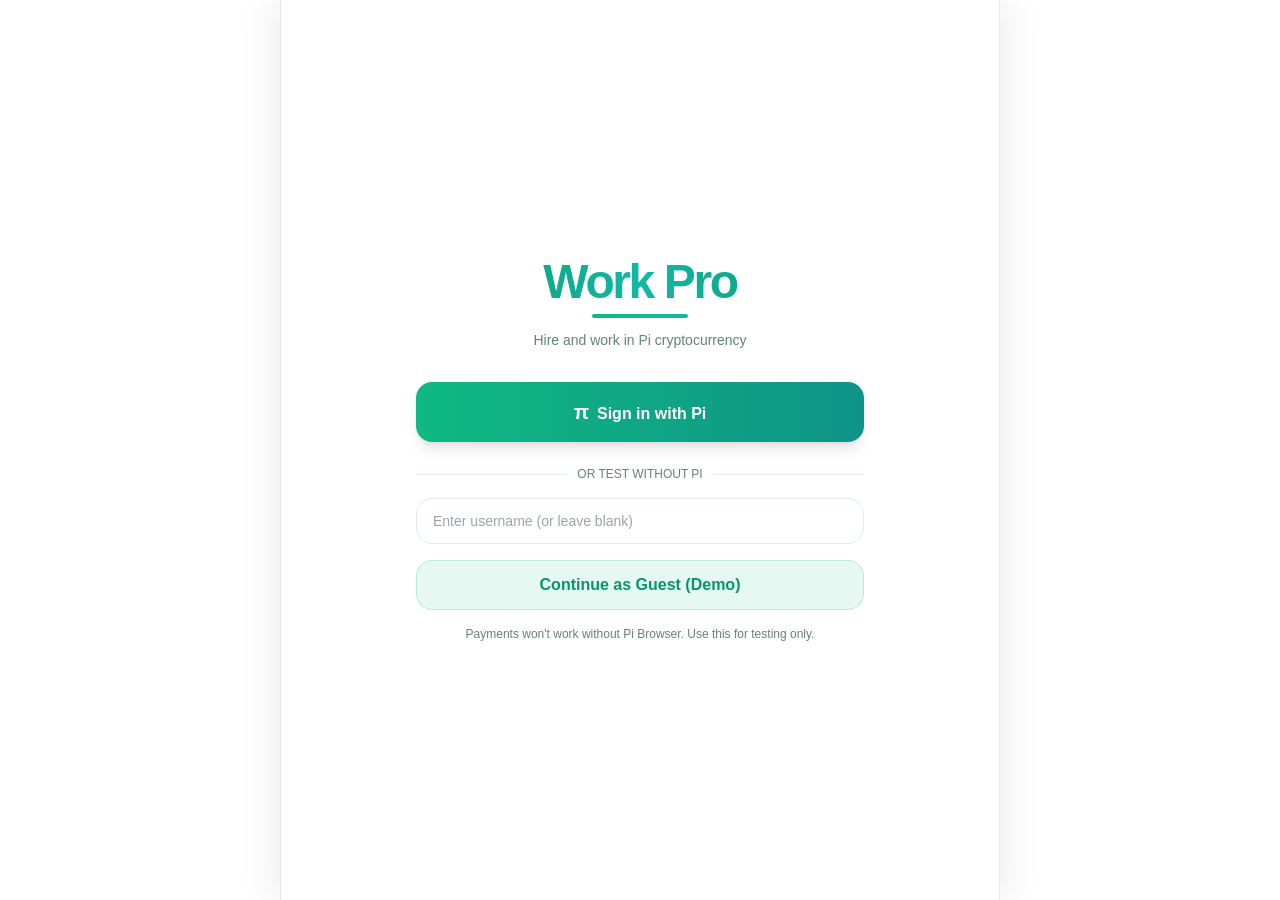
<file: index.html>
<!doctype html>
<html lang="en">
  <head>
    <meta charset="UTF-8" />
    <link rel="icon" type="image/svg+xml" href="./vite.svg" />
    <meta name="viewport" content="width=device-width, initial-scale=1.0" />
    <meta http-equiv="Cache-Control" content="no-cache, no-store, must-revalidate" />
    <meta http-equiv="Pragma" content="no-cache" />
    <meta http-equiv="Expires" content="0" />
    <meta name="theme-color" content="#10b981" />
    <meta name="description" content="Hire and work in Pi cryptocurrency. Find freelance jobs, pay and get paid in Pi." />
    <meta name="keywords" content="Pi Network, freelance, jobs, cryptocurrency, hire, work" />
    <meta name="author" content="Work Pro" />
    <meta name="apple-mobile-web-app-capable" content="yes" />
    <meta name="apple-mobile-web-app-status-bar-style" content="black-translucent" />
    <meta name="apple-mobile-web-app-title" content="Work Pro" />
    
    <!-- Open Graph -->
    <meta property="og:title" content="Work Pro - Freelance on Pi" />
    <meta property="og:description" content="Hire and work in Pi cryptocurrency." />
    <meta property="og:type" content="website" />
    <meta property="og:url" content="https://workpro.onrender.com" />
    
    <!-- Twitter -->
    <meta name="twitter:card" content="summary" />
    <meta name="twitter:title" content="Work Pro - Freelance on Pi" />
    <meta name="twitter:description" content="Hire and work in Pi cryptocurrency." />
    
    <link rel="manifest" href="./manifest.json" />
    <link rel="apple-touch-icon" href="./vite.svg" />
    <title>Work Pro - Freelance on Pi</title>
    <script>window.WORKPRO_VERSION='v20';</script>
    <script>
      // One-time cache clear for v20 upgrade
      (function() {
        try {
          var cleared = localStorage.getItem('workpro_v20_cleared');
          if (!cleared) {
            localStorage.setItem('workpro_v20_cleared', '1');
            if ('caches' in window) {
              caches.keys().then(function(names) {
                return Promise.all(names.map(function(n) { return caches.delete(n); }));
              });
            }
            if ('serviceWorker' in navigator) {
              navigator.serviceWorker.getRegistrations().then(function(regs) {
                for (var reg of regs) reg.unregister();
              });
            }
            localStorage.removeItem('workpro_user');
            localStorage.removeItem('workpro_connects');
          }
        } catch(e) {}
      })();
    </script>
    <script src="https://sdk.minepi.com/pi-sdk.js"></script>
    <script>
      // Pi SDK init with Promise — guarantees initialization before any other method
      window._piInitPromise = new Promise(function(resolve, reject) {
        var attempts = 0;
        var maxAttempts = 25;
        var interval = 300;
        
        function tryInit() {
          attempts++;
          if (typeof window.Pi !== 'undefined' && typeof window.Pi.init === 'function') {
            try {
              // Check if already initialized
              if (window.Pi.initialized) {
                resolve(true);
                return;
              }
              window.Pi.init({ version: "2.0" });
              resolve(true);
            } catch (e) {
              reject(e);
            }
            return;
          }
          if (attempts < maxAttempts) {
            setTimeout(tryInit, interval);
          } else {
            resolve(false); // Resolve false, not reject — app continues without Pi
          }
        }
        
        // Wait for DOM ready
        if (document.readyState === 'complete' || document.readyState === 'interactive') {
          tryInit();
        } else {
          document.addEventListener('DOMContentLoaded', tryInit);
        }
      });
    </script>
    <script type="module" crossorigin src="./assets/index-CcwACLUL.js"></script>
    <link rel="stylesheet" crossorigin href="./assets/index-Dwz60DSC.css">
  </head>
  <body>
    <div id="root"></div>
  </body>
</html>
</file>
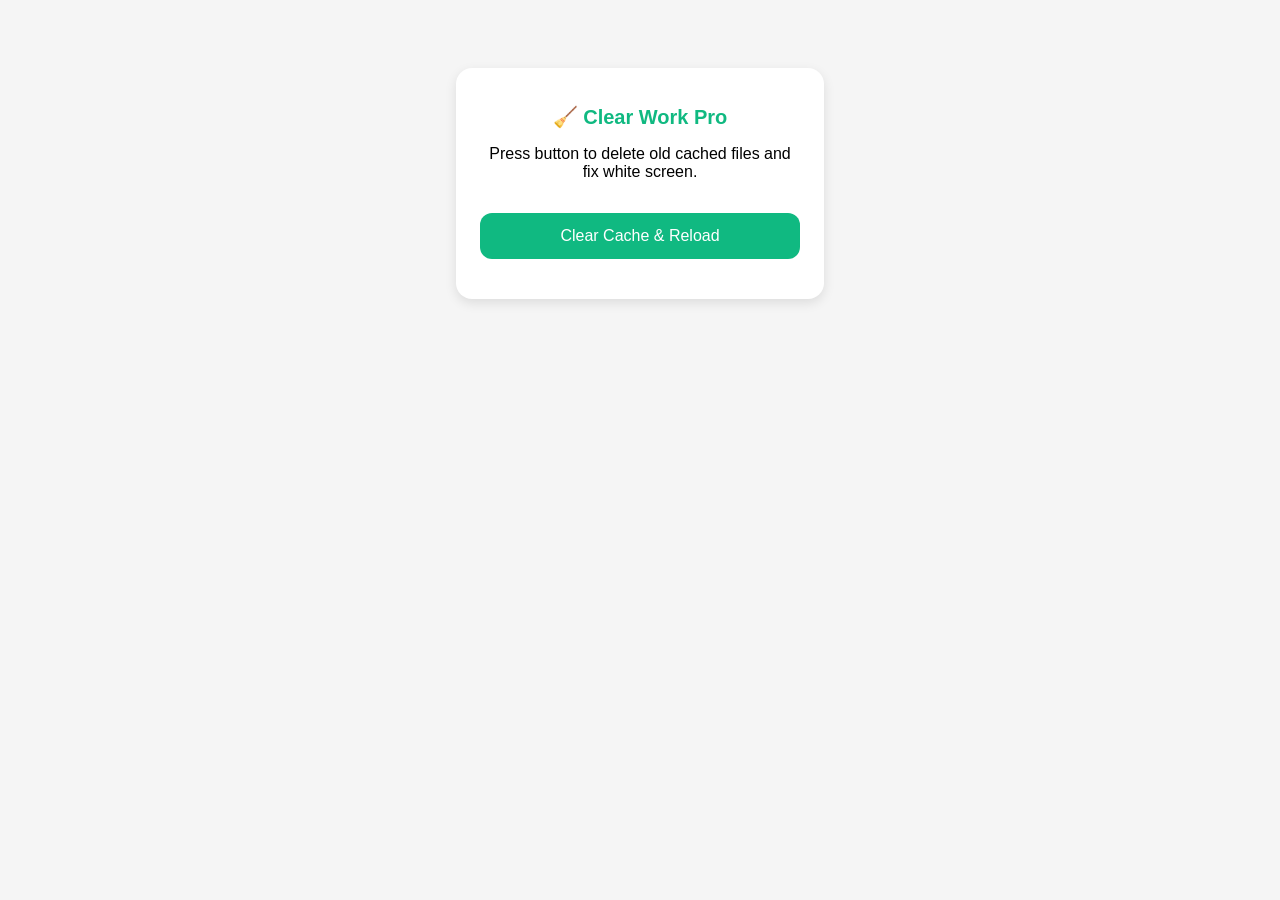
<file: clear.html>
<!DOCTYPE html>
<html>
<head>
<meta charset="UTF-8">
<meta name="viewport" content="width=device-width, initial-scale=1.0">
<title>Clear Work Pro Cache</title>
<style>
body{font-family:sans-serif;padding:20px;text-align:center;background:#f5f5f5}
.box{background:#fff;padding:24px;border-radius:16px;max-width:320px;margin:40px auto;box-shadow:0 4px 12px rgba(0,0,0,.1)}
h1{color:#10b981;font-size:20px}
button{background:#10b981;color:#fff;border:none;padding:14px 24px;border-radius:12px;font-size:16px;width:100%;margin-top:16px}
.status{margin-top:16px;font-size:14px;color:#666}
</style>
</head>
<body>
<div class="box">
<h1>🧹 Clear Work Pro</h1>
<p>Press button to delete old cached files and fix white screen.</p>
<button id="btn">Clear Cache & Reload</button>
<div class="status" id="status"></div>
</div>
<script>
document.getElementById('btn').onclick = function(){
  var s = document.getElementById('status');
  s.textContent = 'Clearing...';
  
  // Clear localStorage
  localStorage.clear();
  s.textContent += '\nlocalStorage cleared';
  
  // Clear all caches
  if ('caches' in window) {
    caches.keys().then(function(names){
      return Promise.all(names.map(function(n){return caches.delete(n)}));
    }).then(function(){
      s.textContent += '\nCaches cleared';
      
      // Unregister service workers
      if ('serviceWorker' in navigator) {
        navigator.serviceWorker.getRegistrations().then(function(regs){
          return Promise.all(regs.map(function(r){return r.unregister()}));
        }).then(function(){
          s.textContent += '\nService workers cleared';
          s.textContent += '\n\n✅ Done! Reloading...';
          setTimeout(function(){window.location.href=window.location.origin;},1500);
        });
      }
    });
  } else {
    s.textContent += '\n\n✅ Done! Reloading...';
    setTimeout(function(){window.location.href='https://cherry19899.github.io';},1500);
  }
};
</script>
</body>
</html>
</file>
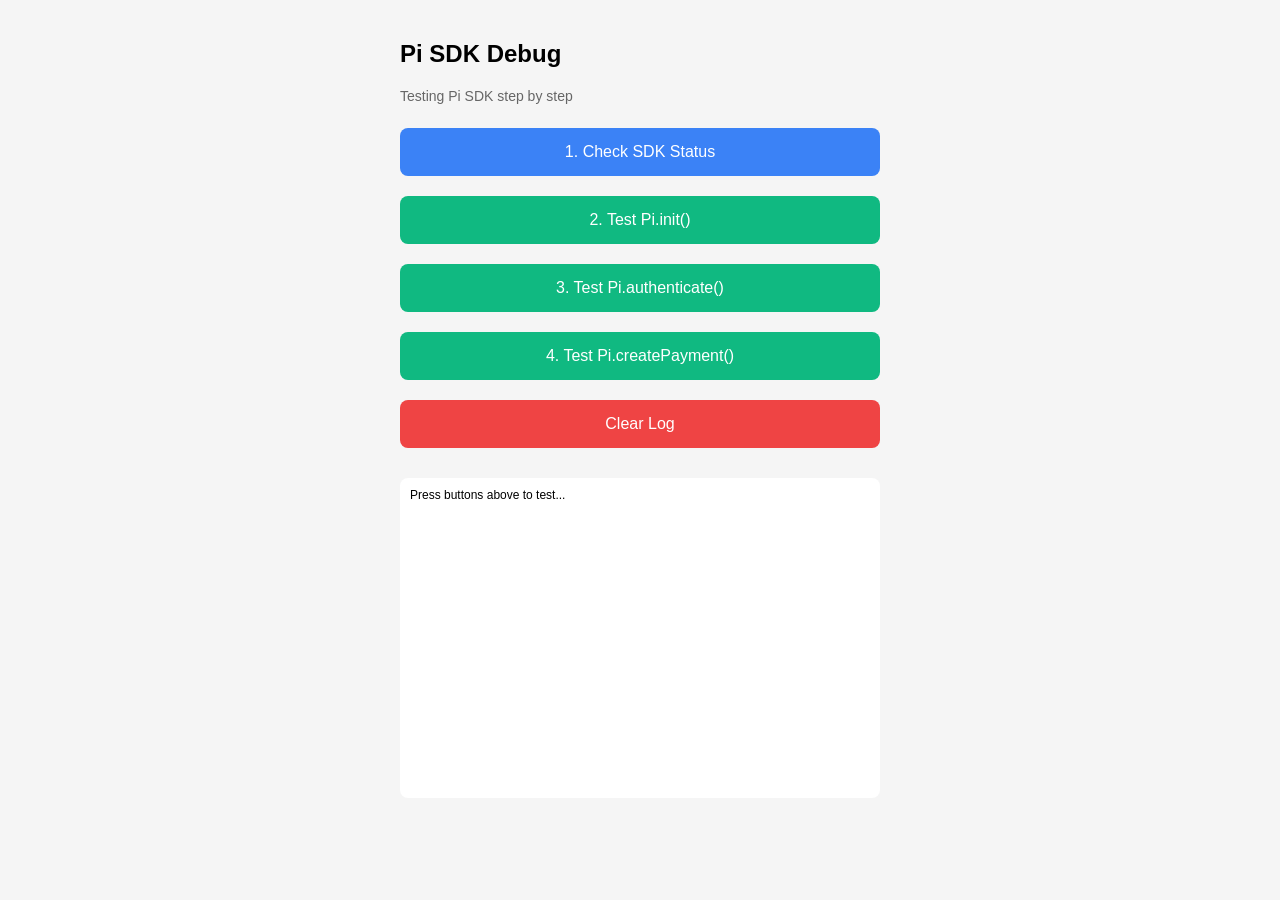
<file: pi-debug.html>
<!DOCTYPE html>
<html>
<head>
  <meta charset="UTF-8">
  <meta name="viewport" content="width=device-width, initial-scale=1.0">
  <title>Pi SDK Debug</title>
  <style>
    body { font-family: sans-serif; padding: 20px; max-width: 480px; margin: 0 auto; background: #f5f5f5; }
    button { width: 100%; padding: 15px; font-size: 16px; margin: 10px 0; border: none; border-radius: 8px; cursor: pointer; }
    .green { background: #10b981; color: white; }
    .blue { background: #3b82f6; color: white; }
    .red { background: #ef4444; color: white; }
    #log { background: white; padding: 10px; border-radius: 8px; margin-top: 20px; font-size: 12px; white-space: pre-wrap; word-break: break-all; min-height: 300px; }
    .step { padding: 8px; margin: 4px 0; border-radius: 4px; }
    .step.ok { background: #d1fae5; color: #065f46; }
    .step.err { background: #fee2e2; color: #991b1b; }
    .step.info { background: #dbeafe; color: #1e40af; }
  </style>
</head>
<body>
  <h2>Pi SDK Debug</h2>
  <p style="color:#666; font-size:14px;">Testing Pi SDK step by step</p>
  
  <button class="blue" onclick="checkSDK()">1. Check SDK Status</button>
  <button class="green" onclick="testInit()">2. Test Pi.init()</button>
  <button class="green" onclick="testAuth()">3. Test Pi.authenticate()</button>
  <button class="green" onclick="testPayment()">4. Test Pi.createPayment()</button>
  <button class="red" onclick="clearLog()">Clear Log</button>
  
  <div id="log">Press buttons above to test...

</div>

  <script src="https://sdk.minepi.com/pi-sdk.js"></script>
  <script>
    var logEl = document.getElementById('log');
    function log(msg, type) {
      var div = document.createElement('div');
      div.className = 'step ' + (type || 'info');
      div.textContent = new Date().toLocaleTimeString() + ': ' + msg;
      logEl.appendChild(div);
      logEl.scrollTop = logEl.scrollHeight;
    }
    function clearLog() {
      logEl.innerHTML = '';
    }

    function checkSDK() {
      clearLog();
      log('=== Checking SDK ===', 'info');
      
      if (typeof window === 'undefined') {
        log('ERROR: window undefined', 'err');
        return;
      }
      
      log('window exists: YES', 'ok');
      
      if (!window.Pi) {
        log('ERROR: window.Pi NOT FOUND', 'err');
        log('Are you in Pi Browser?', 'info');
        return;
      }
      
      log('window.Pi exists: YES', 'ok');
      log('Pi.init: ' + (typeof Pi.init === 'function' ? 'YES' : 'NO'), typeof Pi.init === 'function' ? 'ok' : 'err');
      log('Pi.authenticate: ' + (typeof Pi.authenticate === 'function' ? 'YES' : 'NO'), typeof Pi.authenticate === 'function' ? 'ok' : 'err');
      log('Pi.createPayment: ' + (typeof Pi.createPayment === 'function' ? 'YES' : 'NO'), typeof Pi.createPayment === 'function' ? 'ok' : 'err');
    }

    function testInit() {
      clearLog();
      log('=== Testing Pi.init() ===', 'info');
      
      if (!window.Pi) {
        log('ERROR: Pi SDK not loaded', 'err');
        return;
      }
      
      try {
        Pi.init({ version: "2.0", sandbox: true });
        log('Pi.init({version:"2.0", sandbox:true}) OK', 'ok');
      } catch(e) {
        log('Pi.init() ERROR: ' + e.message, 'err');
        // Try without sandbox
        try {
          Pi.init({ version: "2.0" });
          log('Pi.init({version:"2.0"}) OK (no sandbox)', 'ok');
        } catch(e2) {
          log('Pi.init() without sandbox ERROR: ' + e2.message, 'err');
        }
      }
    }

    function testAuth() {
      clearLog();
      log('=== Testing Pi.authenticate() ===', 'info');
      
      if (!window.Pi) {
        log('ERROR: Pi SDK not loaded', 'err');
        return;
      }
      
      try {
        Pi.init({ version: "2.0", sandbox: true });
      } catch(e) {}
      
      log('Calling Pi.authenticate...', 'info');
      
      var timeout = setTimeout(function() {
        log('TIMEOUT after 10s - no response', 'err');
      }, 10000);
      
      Pi.authenticate(['username', 'payments'], function(payment) {
        log('Incomplete payment callback: ' + JSON.stringify(payment), 'info');
      }).then(function(result) {
        clearTimeout(timeout);
        log('SUCCESS! User: ' + result.user.username, 'ok');
      }).catch(function(error) {
        clearTimeout(timeout);
        log('ERROR: ' + (error.message || JSON.stringify(error)), 'err');
      });
    }

    function testPayment() {
      clearLog();
      log('=== Testing Pi.createPayment() ===', 'info');
      
      if (!window.Pi) {
        log('ERROR: Pi SDK not loaded', 'err');
        return;
      }
      
      try {
        Pi.init({ version: "2.0", sandbox: true });
      } catch(e) {}
      
      log('Calling Pi.createPayment...', 'info');
      
      var timeout = setTimeout(function() {
        log('TIMEOUT after 10s - wallet may not have opened', 'err');
        log('Check:\n1. Are you in Pi Browser?\n2. Is app registered at develop.pinet.com?\n3. Is URL configured?', 'info');
      }, 10000);
      
      Pi.createPayment(
        {
          amount: 1.0,
          memo: "Test payment",
          metadata: { test: true }
        },
        {
          onReadyForServerApproval: function(paymentId) {
            log('onReadyForServerApproval: ' + paymentId, 'ok');
          },
          onReadyForServerCompletion: function(paymentId, txid) {
            log('onReadyForServerCompletion: ' + paymentId + ', txid: ' + txid, 'ok');
          },
          onCancel: function(paymentId) {
            clearTimeout(timeout);
            log('onCancel: ' + paymentId, 'err');
          },
          onError: function(error, payment) {
            clearTimeout(timeout);
            log('onError: ' + (error.message || error), 'err');
          }
        }
      );
      
      log('Pi.createPayment called - check if wallet opened', 'info');
    }
  </script>
</body>
</html>
</file>
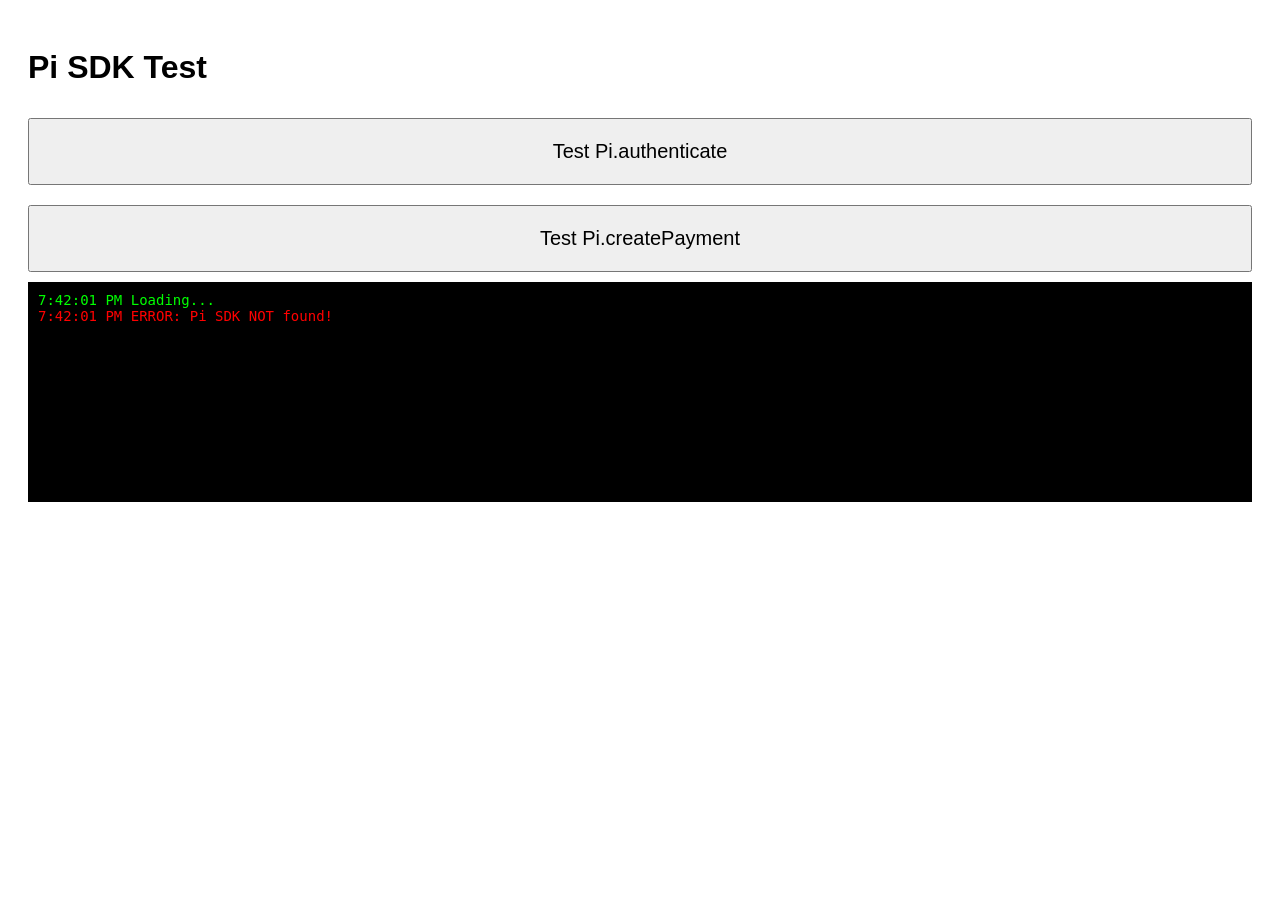
<file: pi-test.html>
<!DOCTYPE html>
<html>
<head>
    <meta charset="UTF-8">
    <meta name="viewport" content="width=device-width, initial-scale=1.0">
    <title>Pi SDK Test</title>
    <script src="https://sdk.minepi.com/pi-sdk.js"></script>
    <style>
        body { font-family: Arial; padding: 20px; }
        button { width: 100%; padding: 20px; font-size: 20px; margin: 10px 0; }
        #log { background: #000; color: #0f0; padding: 10px; font-family: monospace; font-size: 14px; min-height: 200px; }
        .err { color: #f00; }
    </style>
</head>
<body>
    <h1>Pi SDK Test</h1>
    <button onclick="testAuth()">Test Pi.authenticate</button>
    <button onclick="testPayment()">Test Pi.createPayment</button>
    <div id="log"></div>
    <script>
        function log(msg, isErr) {
            const d = document.getElementById('log');
            const line = document.createElement('div');
            line.textContent = new Date().toLocaleTimeString() + ' ' + msg;
            if (isErr) line.className = 'err';
            d.appendChild(line);
            d.scrollTop = d.scrollHeight;
        }

        log('Loading...');
        if (typeof Pi === 'undefined') {
            log('ERROR: Pi SDK NOT found!', true);
        } else {
            log('Pi SDK found');
            try {
                Pi.init({ version: "2.0" });
                log('Pi.init() OK');
            } catch (e) {
                log('Pi.init() ERROR: ' + e.message, true);
            }
        }

        function testAuth() {
            log('--- Testing authenticate ---');
            if (!Pi || !Pi.authenticate) {
                log('Pi.authenticate not available', true);
                return;
            }
            Pi.authenticate(['username','payments'], function(p) {
                log('Incomplete payment: ' + JSON.stringify(p));
            }).then(function(auth) {
                log('SUCCESS: ' + auth.user.username);
            }).catch(function(e) {
                log('ERROR: ' + e.message, true);
            });
        }

        function testPayment() {
            log('--- Testing createPayment ---');
            if (!Pi || !Pi.createPayment) {
                log('Pi.createPayment not available', true);
                return;
            }
            Pi.createPayment({
                amount: 1.0,
                memo: "Test",
                metadata: {}
            }, {
                onReadyForServerApproval: function(id) { log('Approve: ' + id); },
                onReadyForServerCompletion: function(id, txid) { log('Complete: ' + id + ' tx=' + txid); },
                onCancel: function(id) { log('Cancel: ' + id); },
                onError: function(id, err) { log('Error: ' + id + ' ' + err.message, true); }
            });
        }
    </script>
</body>
</html>
</file>
<file: assets/index-Dwz60DSC.css>
*,:before,:after{--tw-border-spacing-x: 0;--tw-border-spacing-y: 0;--tw-translate-x: 0;--tw-translate-y: 0;--tw-rotate: 0;--tw-skew-x: 0;--tw-skew-y: 0;--tw-scale-x: 1;--tw-scale-y: 1;--tw-pan-x: ;--tw-pan-y: ;--tw-pinch-zoom: ;--tw-scroll-snap-strictness: proximity;--tw-gradient-from-position: ;--tw-gradient-via-position: ;--tw-gradient-to-position: ;--tw-ordinal: ;--tw-slashed-zero: ;--tw-numeric-figure: ;--tw-numeric-spacing: ;--tw-numeric-fraction: ;--tw-ring-inset: ;--tw-ring-offset-width: 0px;--tw-ring-offset-color: #fff;--tw-ring-color: rgb(59 130 246 / .5);--tw-ring-offset-shadow: 0 0 #0000;--tw-ring-shadow: 0 0 #0000;--tw-shadow: 0 0 #0000;--tw-shadow-colored: 0 0 #0000;--tw-blur: ;--tw-brightness: ;--tw-contrast: ;--tw-grayscale: ;--tw-hue-rotate: ;--tw-invert: ;--tw-saturate: ;--tw-sepia: ;--tw-drop-shadow: ;--tw-backdrop-blur: ;--tw-backdrop-brightness: ;--tw-backdrop-contrast: ;--tw-backdrop-grayscale: ;--tw-backdrop-hue-rotate: ;--tw-backdrop-invert: ;--tw-backdrop-opacity: ;--tw-backdrop-saturate: ;--tw-backdrop-sepia: ;--tw-contain-size: ;--tw-contain-layout: ;--tw-contain-paint: ;--tw-contain-style: }::backdrop{--tw-border-spacing-x: 0;--tw-border-spacing-y: 0;--tw-translate-x: 0;--tw-translate-y: 0;--tw-rotate: 0;--tw-skew-x: 0;--tw-skew-y: 0;--tw-scale-x: 1;--tw-scale-y: 1;--tw-pan-x: ;--tw-pan-y: ;--tw-pinch-zoom: ;--tw-scroll-snap-strictness: proximity;--tw-gradient-from-position: ;--tw-gradient-via-position: ;--tw-gradient-to-position: ;--tw-ordinal: ;--tw-slashed-zero: ;--tw-numeric-figure: ;--tw-numeric-spacing: ;--tw-numeric-fraction: ;--tw-ring-inset: ;--tw-ring-offset-width: 0px;--tw-ring-offset-color: #fff;--tw-ring-color: rgb(59 130 246 / .5);--tw-ring-offset-shadow: 0 0 #0000;--tw-ring-shadow: 0 0 #0000;--tw-shadow: 0 0 #0000;--tw-shadow-colored: 0 0 #0000;--tw-blur: ;--tw-brightness: ;--tw-contrast: ;--tw-grayscale: ;--tw-hue-rotate: ;--tw-invert: ;--tw-saturate: ;--tw-sepia: ;--tw-drop-shadow: ;--tw-backdrop-blur: ;--tw-backdrop-brightness: ;--tw-backdrop-contrast: ;--tw-backdrop-grayscale: ;--tw-backdrop-hue-rotate: ;--tw-backdrop-invert: ;--tw-backdrop-opacity: ;--tw-backdrop-saturate: ;--tw-backdrop-sepia: ;--tw-contain-size: ;--tw-contain-layout: ;--tw-contain-paint: ;--tw-contain-style: }*,:before,:after{box-sizing:border-box;border-width:0;border-style:solid;border-color:#e5e7eb}:before,:after{--tw-content: ""}html,:host{line-height:1.5;-webkit-text-size-adjust:100%;-moz-tab-size:4;-o-tab-size:4;tab-size:4;font-family:ui-sans-serif,system-ui,sans-serif,"Apple Color Emoji","Segoe UI Emoji",Segoe UI Symbol,"Noto Color Emoji";font-feature-settings:normal;font-variation-settings:normal;-webkit-tap-highlight-color:transparent}body{margin:0;line-height:inherit}hr{height:0;color:inherit;border-top-width:1px}abbr:where([title]){-webkit-text-decoration:underline dotted;text-decoration:underline dotted}h1,h2,h3,h4,h5,h6{font-size:inherit;font-weight:inherit}a{color:inherit;text-decoration:inherit}b,strong{font-weight:bolder}code,kbd,samp,pre{font-family:ui-monospace,SFMono-Regular,Menlo,Monaco,Consolas,Liberation Mono,Courier New,monospace;font-feature-settings:normal;font-variation-settings:normal;font-size:1em}small{font-size:80%}sub,sup{font-size:75%;line-height:0;position:relative;vertical-align:baseline}sub{bottom:-.25em}sup{top:-.5em}table{text-indent:0;border-color:inherit;border-collapse:collapse}button,input,optgroup,select,textarea{font-family:inherit;font-feature-settings:inherit;font-variation-settings:inherit;font-size:100%;font-weight:inherit;line-height:inherit;letter-spacing:inherit;color:inherit;margin:0;padding:0}button,select{text-transform:none}button,input:where([type=button]),input:where([type=reset]),input:where([type=submit]){-webkit-appearance:button;background-color:transparent;background-image:none}:-moz-focusring{outline:auto}:-moz-ui-invalid{box-shadow:none}progress{vertical-align:baseline}::-webkit-inner-spin-button,::-webkit-outer-spin-button{height:auto}[type=search]{-webkit-appearance:textfield;outline-offset:-2px}::-webkit-search-decoration{-webkit-appearance:none}::-webkit-file-upload-button{-webkit-appearance:button;font:inherit}summary{display:list-item}blockquote,dl,dd,h1,h2,h3,h4,h5,h6,hr,figure,p,pre{margin:0}fieldset{margin:0;padding:0}legend{padding:0}ol,ul,menu{list-style:none;margin:0;padding:0}dialog{padding:0}textarea{resize:vertical}input::-moz-placeholder,textarea::-moz-placeholder{opacity:1;color:#9ca3af}input::placeholder,textarea::placeholder{opacity:1;color:#9ca3af}button,[role=button]{cursor:pointer}:disabled{cursor:default}img,svg,video,canvas,audio,iframe,embed,object{display:block;vertical-align:middle}img,video{max-width:100%;height:auto}[hidden]:where(:not([hidden=until-found])){display:none}:root{--pi-primary: #10B981;--pi-primary-dark: #059669;--pi-primary-light: #34D399;--pi-accent: #F59E0B;--pi-success: #10B981;--pi-danger: #EF4444;--pi-warning: #F59E0B;--pi-info: #3B82F6;--background: 0 0% 100%;--foreground: 160 30% 10%;--card: 0 0% 100%;--card-foreground: 160 30% 10%;--popover: 0 0% 100%;--popover-foreground: 160 30% 10%;--primary: 160 84% 39%;--primary-foreground: 0 0% 100%;--secondary: 150 30% 96%;--secondary-foreground: 160 30% 10%;--muted: 150 30% 96%;--muted-foreground: 160 15% 45%;--accent: 150 30% 96%;--accent-foreground: 160 30% 10%;--destructive: 0 84% 60%;--destructive-foreground: 0 0% 100%;--border: 150 25% 90%;--input: 150 25% 90%;--ring: 160 84% 39%;--radius: .75rem}.dark{--background: 160 40% 7%;--foreground: 150 40% 95%;--card: 160 35% 10%;--card-foreground: 150 40% 95%;--popover: 160 40% 7%;--popover-foreground: 150 40% 95%;--primary: 160 84% 45%;--primary-foreground: 0 0% 100%;--secondary: 160 30% 16%;--secondary-foreground: 150 40% 95%;--muted: 160 30% 16%;--muted-foreground: 150 20% 60%;--accent: 160 30% 16%;--accent-foreground: 150 40% 95%;--destructive: 0 63% 31%;--destructive-foreground: 150 40% 95%;--border: 160 25% 18%;--input: 160 25% 18%;--ring: 160 84% 45%}*{border-color:hsl(var(--border))}html{scroll-behavior:smooth;-webkit-tap-highlight-color:transparent}body{background-color:hsl(var(--background));color:hsl(var(--foreground));-webkit-font-smoothing:antialiased;-moz-osx-font-smoothing:grayscale;font-family:-apple-system,BlinkMacSystemFont,Segoe UI,Roboto,Helvetica Neue,Arial,sans-serif;overscroll-behavior-y:none}#root{max-width:480px;margin:0 auto;min-height:100vh;position:relative;background:hsl(var(--background));box-shadow:0 0 40px #0000001a}@media(min-width:640px){#root{max-width:520px}}@media(min-width:768px){#root{max-width:640px}}@media(min-width:1024px){#root{max-width:720px}}@media(min-width:481px){#root{border-left:1px solid hsl(var(--border));border-right:1px solid hsl(var(--border))}}.container{width:100%}@media(min-width:640px){.container{max-width:640px}}@media(min-width:768px){.container{max-width:768px}}@media(min-width:1024px){.container{max-width:1024px}}@media(min-width:1280px){.container{max-width:1280px}}@media(min-width:1536px){.container{max-width:1536px}}.glass{background:hsl(var(--background) / .85);backdrop-filter:blur(20px);-webkit-backdrop-filter:blur(20px)}.dark .glass{background:hsl(var(--background) / .8)}.card-hover{transition-property:all;transition-timing-function:cubic-bezier(.4,0,.2,1);transition-duration:.3s;transition-timing-function:cubic-bezier(0,0,.2,1);animation-duration:.3s;animation-timing-function:cubic-bezier(0,0,.2,1)}.card-hover:hover{transform:translateY(-2px);box-shadow:0 8px 30px #0000001f}.dark .card-hover:hover{box-shadow:0 8px 30px #0000004d}.btn-pi{background-image:linear-gradient(to right,var(--tw-gradient-stops));--tw-gradient-from: #059669 var(--tw-gradient-from-position);--tw-gradient-to: rgb(5 150 105 / 0) var(--tw-gradient-to-position);--tw-gradient-stops: var(--tw-gradient-from), var(--tw-gradient-to);--tw-gradient-to: #10b981 var(--tw-gradient-to-position);font-weight:600;--tw-text-opacity: 1;color:rgb(255 255 255 / var(--tw-text-opacity, 1));--tw-shadow: 0 10px 15px -3px rgb(0 0 0 / .1), 0 4px 6px -4px rgb(0 0 0 / .1);--tw-shadow-colored: 0 10px 15px -3px var(--tw-shadow-color), 0 4px 6px -4px var(--tw-shadow-color);box-shadow:var(--tw-ring-offset-shadow, 0 0 #0000),var(--tw-ring-shadow, 0 0 #0000),var(--tw-shadow);--tw-shadow-color: rgb(16 185 129 / .3);--tw-shadow: var(--tw-shadow-colored);transition:all .2s ease}.btn-pi:hover{--tw-shadow: 0 20px 25px -5px rgb(0 0 0 / .1), 0 8px 10px -6px rgb(0 0 0 / .1);--tw-shadow-colored: 0 20px 25px -5px var(--tw-shadow-color), 0 8px 10px -6px var(--tw-shadow-color);box-shadow:var(--tw-ring-offset-shadow, 0 0 #0000),var(--tw-ring-shadow, 0 0 #0000),var(--tw-shadow);--tw-shadow-color: rgb(16 185 129 / .4);--tw-shadow: var(--tw-shadow-colored);transform:translateY(-1px)}.btn-pi:active{transform:scale(.97)}.animate-fade-in{animation:fadeIn .4s ease-out}.skeleton{background:linear-gradient(90deg,hsl(var(--muted)),hsl(var(--border)),hsl(var(--muted)));background-size:200% 100%;animation:shimmer 1.5s infinite;border-radius:calc(var(--radius) - 4px)}.sr-only{position:absolute;width:1px;height:1px;padding:0;margin:-1px;overflow:hidden;clip:rect(0,0,0,0);white-space:nowrap;border-width:0}.pointer-events-none{pointer-events:none}.pointer-events-auto{pointer-events:auto}.visible{visibility:visible}.invisible{visibility:hidden}.static{position:static}.fixed{position:fixed}.absolute{position:absolute}.relative{position:relative}.sticky{position:sticky}.inset-0{inset:0}.inset-x-0{left:0;right:0}.inset-y-0{top:0;bottom:0}.-bottom-0\.5{bottom:-.125rem}.-bottom-12{bottom:-3rem}.-left-12{left:-3rem}.-right-12{right:-3rem}.-top-12{top:-3rem}.bottom-0{bottom:0}.bottom-20{bottom:5rem}.bottom-32{bottom:8rem}.left-0{left:0}.left-0\.5{left:.125rem}.left-1\/2{left:50%}.left-2{left:.5rem}.left-3{left:.75rem}.left-4{left:1rem}.left-\[50\%\]{left:50%}.right-0{right:0}.right-0\.5{right:.125rem}.right-1{right:.25rem}.right-2{right:.5rem}.right-3{right:.75rem}.right-4{right:1rem}.top-0{top:0}.top-0\.5{top:.125rem}.top-1{top:.25rem}.top-1\.5{top:.375rem}.top-1\/2{top:50%}.top-12{top:3rem}.top-14{top:3.5rem}.top-3{top:.75rem}.top-3\.5{top:.875rem}.top-4{top:1rem}.top-\[1px\]{top:1px}.top-\[50\%\]{top:50%}.top-\[60\%\]{top:60%}.top-full{top:100%}.isolate{isolation:isolate}.z-10{z-index:10}.z-20{z-index:20}.z-40{z-index:40}.z-50{z-index:50}.z-\[100\]{z-index:100}.z-\[1\]{z-index:1}.z-\[60\]{z-index:60}.z-\[70\]{z-index:70}.order-first{order:-9999}.order-last{order:9999}.col-span-2{grid-column:span 2 / span 2}.col-start-2{grid-column-start:2}.row-span-2{grid-row:span 2 / span 2}.row-start-1{grid-row-start:1}.\!m-0{margin:0!important}.-mx-1{margin-left:-.25rem;margin-right:-.25rem}.-my-2{margin-top:-.5rem;margin-bottom:-.5rem}.mx-2{margin-left:.5rem;margin-right:.5rem}.mx-3\.5{margin-left:.875rem;margin-right:.875rem}.mx-auto{margin-left:auto;margin-right:auto}.my-0{margin-top:0;margin-bottom:0}.my-0\.5{margin-top:.125rem;margin-bottom:.125rem}.my-1{margin-top:.25rem;margin-bottom:.25rem}.my-1\.5{margin-top:.375rem;margin-bottom:.375rem}.-ml-2{margin-left:-.5rem}.-ml-4{margin-left:-1rem}.-mt-4{margin-top:-1rem}.mb-0\.5{margin-bottom:.125rem}.mb-1{margin-bottom:.25rem}.mb-1\.5{margin-bottom:.375rem}.mb-2{margin-bottom:.5rem}.mb-3{margin-bottom:.75rem}.mb-4{margin-bottom:1rem}.mb-6{margin-bottom:1.5rem}.mb-8{margin-bottom:2rem}.ml-1{margin-left:.25rem}.ml-2{margin-left:.5rem}.ml-4{margin-left:1rem}.ml-auto{margin-left:auto}.mr-1{margin-right:.25rem}.mr-2{margin-right:.5rem}.mt-0\.5{margin-top:.125rem}.mt-1{margin-top:.25rem}.mt-1\.5{margin-top:.375rem}.mt-2{margin-top:.5rem}.mt-3{margin-top:.75rem}.mt-4{margin-top:1rem}.mt-6{margin-top:1.5rem}.mt-auto{margin-top:auto}.line-clamp-1{overflow:hidden;display:-webkit-box;-webkit-box-orient:vertical;-webkit-line-clamp:1}.line-clamp-2{overflow:hidden;display:-webkit-box;-webkit-box-orient:vertical;-webkit-line-clamp:2}.line-clamp-3{overflow:hidden;display:-webkit-box;-webkit-box-orient:vertical;-webkit-line-clamp:3}.block{display:block}.inline-block{display:inline-block}.flex{display:flex}.inline-flex{display:inline-flex}.table{display:table}.table-caption{display:table-caption}.table-cell{display:table-cell}.table-row{display:table-row}.grid{display:grid}.hidden{display:none}.aspect-square{aspect-ratio:1 / 1}.aspect-video{aspect-ratio:16 / 9}.size-10{width:2.5rem;height:2.5rem}.size-2{width:.5rem;height:.5rem}.size-2\.5{width:.625rem;height:.625rem}.size-3{width:.75rem;height:.75rem}.size-3\.5{width:.875rem;height:.875rem}.size-4{width:1rem;height:1rem}.size-6{width:1.5rem;height:1.5rem}.size-7{width:1.75rem;height:1.75rem}.size-8{width:2rem;height:2rem}.size-9{width:2.25rem;height:2.25rem}.size-auto{width:auto;height:auto}.size-full{width:100%;height:100%}.h-0\.5{height:.125rem}.h-1{height:.25rem}.h-1\.5{height:.375rem}.h-10{height:2.5rem}.h-12{height:3rem}.h-14{height:3.5rem}.h-16{height:4rem}.h-2{height:.5rem}.h-2\.5{height:.625rem}.h-20{height:5rem}.h-24{height:6rem}.h-3{height:.75rem}.h-3\.5{height:.875rem}.h-32{height:8rem}.h-4{height:1rem}.h-5{height:1.25rem}.h-6{height:1.5rem}.h-7{height:1.75rem}.h-8{height:2rem}.h-9{height:2.25rem}.h-\[1\.15rem\]{height:1.15rem}.h-\[calc\(100\%-1px\)\]{height:calc(100% - 1px)}.h-\[var\(--radix-navigation-menu-viewport-height\)\]{height:var(--radix-navigation-menu-viewport-height)}.h-\[var\(--radix-select-trigger-height\)\]{height:var(--radix-select-trigger-height)}.h-auto{height:auto}.h-full{height:100%}.h-px{height:1px}.h-svh{height:100svh}.max-h-32{max-height:8rem}.max-h-48{max-height:12rem}.max-h-\[300px\]{max-height:300px}.max-h-\[320px\]{max-height:320px}.max-h-\[80vh\]{max-height:80vh}.max-h-\[85vh\]{max-height:85vh}.min-h-0{min-height:0px}.min-h-16{min-height:4rem}.min-h-4{min-height:1rem}.min-h-\[120px\]{min-height:120px}.min-h-screen{min-height:100vh}.min-h-svh{min-height:100svh}.w-0{width:0px}.w-1{width:.25rem}.w-1\.5{width:.375rem}.w-1\/2{width:50%}.w-10{width:2.5rem}.w-12{width:3rem}.w-14{width:3.5rem}.w-16{width:4rem}.w-2{width:.5rem}.w-2\.5{width:.625rem}.w-20{width:5rem}.w-24{width:6rem}.w-3{width:.75rem}.w-3\.5{width:.875rem}.w-3\/4{width:75%}.w-32{width:8rem}.w-4{width:1rem}.w-48{width:12rem}.w-5{width:1.25rem}.w-6{width:1.5rem}.w-64{width:16rem}.w-72{width:18rem}.w-8{width:2rem}.w-80{width:20rem}.w-9{width:2.25rem}.w-\[100px\]{width:100px}.w-auto{width:auto}.w-fit{width:-moz-fit-content;width:fit-content}.w-full{width:100%}.w-max{width:-moz-max-content;width:max-content}.w-px{width:1px}.min-w-0{min-width:0px}.min-w-10{min-width:2.5rem}.min-w-5{min-width:1.25rem}.min-w-8{min-width:2rem}.min-w-9{min-width:2.25rem}.min-w-\[100px\]{min-width:100px}.min-w-\[12rem\]{min-width:12rem}.min-w-\[80px\]{min-width:80px}.min-w-\[8rem\]{min-width:8rem}.min-w-\[var\(--radix-select-trigger-width\)\]{min-width:var(--radix-select-trigger-width)}.max-w-\[150px\]{max-width:150px}.max-w-\[480px\]{max-width:480px}.max-w-\[70\%\]{max-width:70%}.max-w-\[720px\]{max-width:720px}.max-w-\[75\%\]{max-width:75%}.max-w-\[80\%\]{max-width:80%}.max-w-\[80px\]{max-width:80px}.max-w-\[calc\(100\%-2rem\)\]{max-width:calc(100% - 2rem)}.max-w-max{max-width:-moz-max-content;max-width:max-content}.max-w-sm{max-width:24rem}.max-w-xs{max-width:20rem}.flex-1{flex:1 1 0%}.shrink-0{flex-shrink:0}.grow{flex-grow:1}.grow-0{flex-grow:0}.basis-full{flex-basis:100%}.caption-bottom{caption-side:bottom}.border-collapse{border-collapse:collapse}.-translate-x-1\/2{--tw-translate-x: -50%;transform:translate(var(--tw-translate-x),var(--tw-translate-y)) rotate(var(--tw-rotate)) skew(var(--tw-skew-x)) skewY(var(--tw-skew-y)) scaleX(var(--tw-scale-x)) scaleY(var(--tw-scale-y))}.-translate-x-full{--tw-translate-x: -100%;transform:translate(var(--tw-translate-x),var(--tw-translate-y)) rotate(var(--tw-rotate)) skew(var(--tw-skew-x)) skewY(var(--tw-skew-y)) scaleX(var(--tw-scale-x)) scaleY(var(--tw-scale-y))}.-translate-x-px{--tw-translate-x: -1px;transform:translate(var(--tw-translate-x),var(--tw-translate-y)) rotate(var(--tw-rotate)) skew(var(--tw-skew-x)) skewY(var(--tw-skew-y)) scaleX(var(--tw-scale-x)) scaleY(var(--tw-scale-y))}.-translate-y-1\/2{--tw-translate-y: -50%;transform:translate(var(--tw-translate-x),var(--tw-translate-y)) rotate(var(--tw-rotate)) skew(var(--tw-skew-x)) skewY(var(--tw-skew-y)) scaleX(var(--tw-scale-x)) scaleY(var(--tw-scale-y))}.translate-x-1{--tw-translate-x: .25rem;transform:translate(var(--tw-translate-x),var(--tw-translate-y)) rotate(var(--tw-rotate)) skew(var(--tw-skew-x)) skewY(var(--tw-skew-y)) scaleX(var(--tw-scale-x)) scaleY(var(--tw-scale-y))}.translate-x-6{--tw-translate-x: 1.5rem;transform:translate(var(--tw-translate-x),var(--tw-translate-y)) rotate(var(--tw-rotate)) skew(var(--tw-skew-x)) skewY(var(--tw-skew-y)) scaleX(var(--tw-scale-x)) scaleY(var(--tw-scale-y))}.translate-x-\[-50\%\]{--tw-translate-x: -50%;transform:translate(var(--tw-translate-x),var(--tw-translate-y)) rotate(var(--tw-rotate)) skew(var(--tw-skew-x)) skewY(var(--tw-skew-y)) scaleX(var(--tw-scale-x)) scaleY(var(--tw-scale-y))}.translate-x-px{--tw-translate-x: 1px;transform:translate(var(--tw-translate-x),var(--tw-translate-y)) rotate(var(--tw-rotate)) skew(var(--tw-skew-x)) skewY(var(--tw-skew-y)) scaleX(var(--tw-scale-x)) scaleY(var(--tw-scale-y))}.translate-y-0\.5{--tw-translate-y: .125rem;transform:translate(var(--tw-translate-x),var(--tw-translate-y)) rotate(var(--tw-rotate)) skew(var(--tw-skew-x)) skewY(var(--tw-skew-y)) scaleX(var(--tw-scale-x)) scaleY(var(--tw-scale-y))}.translate-y-\[-50\%\]{--tw-translate-y: -50%;transform:translate(var(--tw-translate-x),var(--tw-translate-y)) rotate(var(--tw-rotate)) skew(var(--tw-skew-x)) skewY(var(--tw-skew-y)) scaleX(var(--tw-scale-x)) scaleY(var(--tw-scale-y))}.translate-y-\[calc\(-50\%_-_2px\)\]{--tw-translate-y: calc(-50% - 2px) ;transform:translate(var(--tw-translate-x),var(--tw-translate-y)) rotate(var(--tw-rotate)) skew(var(--tw-skew-x)) skewY(var(--tw-skew-y)) scaleX(var(--tw-scale-x)) scaleY(var(--tw-scale-y))}.rotate-45{--tw-rotate: 45deg;transform:translate(var(--tw-translate-x),var(--tw-translate-y)) rotate(var(--tw-rotate)) skew(var(--tw-skew-x)) skewY(var(--tw-skew-y)) scaleX(var(--tw-scale-x)) scaleY(var(--tw-scale-y))}.rotate-90{--tw-rotate: 90deg;transform:translate(var(--tw-translate-x),var(--tw-translate-y)) rotate(var(--tw-rotate)) skew(var(--tw-skew-x)) skewY(var(--tw-skew-y)) scaleX(var(--tw-scale-x)) scaleY(var(--tw-scale-y))}.transform{transform:translate(var(--tw-translate-x),var(--tw-translate-y)) rotate(var(--tw-rotate)) skew(var(--tw-skew-x)) skewY(var(--tw-skew-y)) scaleX(var(--tw-scale-x)) scaleY(var(--tw-scale-y))}@keyframes bounce{0%,to{transform:translateY(-25%);animation-timing-function:cubic-bezier(.8,0,1,1)}50%{transform:none;animation-timing-function:cubic-bezier(0,0,.2,1)}}.animate-bounce{animation:bounce 1s infinite}@keyframes caret-blink{0%,70%,to{opacity:1}20%,50%{opacity:0}}.animate-caret-blink{animation:caret-blink 1.25s ease-out infinite}@keyframes pulse{50%{opacity:.5}}.animate-pulse{animation:pulse 2s cubic-bezier(.4,0,.6,1) infinite}@keyframes spin{to{transform:rotate(360deg)}}.animate-spin{animation:spin 1s linear infinite}.cursor-default{cursor:default}.cursor-pointer{cursor:pointer}.cursor-text{cursor:text}.touch-none{touch-action:none}.select-none{-webkit-user-select:none;-moz-user-select:none;user-select:none}.resize-none{resize:none}.scroll-my-1{scroll-margin-top:.25rem;scroll-margin-bottom:.25rem}.scroll-py-1{scroll-padding-top:.25rem;scroll-padding-bottom:.25rem}.list-disc{list-style-type:disc}.list-none{list-style-type:none}.auto-rows-min{grid-auto-rows:min-content}.grid-cols-2{grid-template-columns:repeat(2,minmax(0,1fr))}.grid-cols-3{grid-template-columns:repeat(3,minmax(0,1fr))}.grid-cols-\[0_1fr\]{grid-template-columns:0 1fr}.grid-rows-\[auto_auto\]{grid-template-rows:auto auto}.flex-row{flex-direction:row}.flex-col{flex-direction:column}.flex-col-reverse{flex-direction:column-reverse}.flex-wrap{flex-wrap:wrap}.place-content-center{place-content:center}.items-start{align-items:flex-start}.items-end{align-items:flex-end}.items-center{align-items:center}.items-stretch{align-items:stretch}.justify-start{justify-content:flex-start}.justify-end{justify-content:flex-end}.justify-center{justify-content:center}.justify-between{justify-content:space-between}.justify-around{justify-content:space-around}.justify-items-start{justify-items:start}.gap-0\.5{gap:.125rem}.gap-1{gap:.25rem}.gap-1\.5{gap:.375rem}.gap-2{gap:.5rem}.gap-2\.5{gap:.625rem}.gap-3{gap:.75rem}.gap-4{gap:1rem}.gap-6{gap:1.5rem}.gap-7{gap:1.75rem}.gap-\[--spacing\(var\(--gap\)\)\]{gap:var(--spacing(var(--gap)))}.gap-y-0\.5{row-gap:.125rem}.space-y-0\.5>:not([hidden])~:not([hidden]){--tw-space-y-reverse: 0;margin-top:calc(.125rem * calc(1 - var(--tw-space-y-reverse)));margin-bottom:calc(.125rem * var(--tw-space-y-reverse))}.space-y-2>:not([hidden])~:not([hidden]){--tw-space-y-reverse: 0;margin-top:calc(.5rem * calc(1 - var(--tw-space-y-reverse)));margin-bottom:calc(.5rem * var(--tw-space-y-reverse))}.space-y-3>:not([hidden])~:not([hidden]){--tw-space-y-reverse: 0;margin-top:calc(.75rem * calc(1 - var(--tw-space-y-reverse)));margin-bottom:calc(.75rem * var(--tw-space-y-reverse))}.space-y-4>:not([hidden])~:not([hidden]){--tw-space-y-reverse: 0;margin-top:calc(1rem * calc(1 - var(--tw-space-y-reverse)));margin-bottom:calc(1rem * var(--tw-space-y-reverse))}.self-start{align-self:flex-start}.self-center{align-self:center}.self-stretch{align-self:stretch}.justify-self-end{justify-self:end}.overflow-auto{overflow:auto}.overflow-hidden{overflow:hidden}.overflow-x-auto{overflow-x:auto}.overflow-y-auto{overflow-y:auto}.overflow-x-hidden{overflow-x:hidden}.truncate{overflow:hidden;text-overflow:ellipsis;white-space:nowrap}.whitespace-nowrap{white-space:nowrap}.text-balance{text-wrap:balance}.break-words{overflow-wrap:break-word}.rounded{border-radius:.25rem}.rounded-2xl{border-radius:1rem}.rounded-\[2px\]{border-radius:2px}.rounded-\[4px\]{border-radius:4px}.rounded-\[calc\(var\(--radius\)-5px\)\]{border-radius:calc(var(--radius) - 5px)}.rounded-\[inherit\]{border-radius:inherit}.rounded-full{border-radius:9999px}.rounded-lg{border-radius:var(--radius)}.rounded-md{border-radius:calc(var(--radius) - 2px)}.rounded-none{border-radius:0}.rounded-sm{border-radius:calc(var(--radius) - 4px)}.rounded-xl{border-radius:calc(var(--radius) + 4px)}.rounded-xs{border-radius:calc(var(--radius) - 6px)}.rounded-l-md{border-top-left-radius:calc(var(--radius) - 2px);border-bottom-left-radius:calc(var(--radius) - 2px)}.rounded-r-md{border-top-right-radius:calc(var(--radius) - 2px);border-bottom-right-radius:calc(var(--radius) - 2px)}.rounded-t-2xl{border-top-left-radius:1rem;border-top-right-radius:1rem}.rounded-bl-md{border-bottom-left-radius:calc(var(--radius) - 2px)}.rounded-br-md{border-bottom-right-radius:calc(var(--radius) - 2px)}.rounded-tl-sm{border-top-left-radius:calc(var(--radius) - 4px)}.border{border-width:1px}.border-0{border-width:0px}.border-2{border-width:2px}.border-4{border-width:4px}.border-\[1\.5px\]{border-width:1.5px}.border-y{border-top-width:1px;border-bottom-width:1px}.border-b{border-bottom-width:1px}.border-l{border-left-width:1px}.border-r{border-right-width:1px}.border-t{border-top-width:1px}.border-dashed{border-style:dashed}.border-border{border-color:hsl(var(--border))}.border-border\/50{border-color:hsl(var(--border) / .5)}.border-emerald-500{--tw-border-opacity: 1;border-color:rgb(16 185 129 / var(--tw-border-opacity, 1))}.border-emerald-500\/20{border-color:#10b98133}.border-emerald-500\/30{border-color:#10b9814d}.border-input{border-color:hsl(var(--input))}.border-primary{border-color:hsl(var(--primary))}.border-primary\/20{border-color:hsl(var(--primary) / .2)}.border-primary\/30{border-color:hsl(var(--primary) / .3)}.border-sidebar-border{border-color:hsl(var(--sidebar-border))}.border-transparent{border-color:transparent}.border-white\/20{border-color:#fff3}.border-l-transparent{border-left-color:transparent}.border-t-primary{border-top-color:hsl(var(--primary))}.border-t-transparent{border-top-color:transparent}.bg-accent{background-color:hsl(var(--accent))}.bg-amber-500{--tw-bg-opacity: 1;background-color:rgb(245 158 11 / var(--tw-bg-opacity, 1))}.bg-amber-500\/10{background-color:#f59e0b1a}.bg-amber-500\/20{background-color:#f59e0b33}.bg-background{background-color:hsl(var(--background))}.bg-background\/80{background-color:hsl(var(--background) / .8)}.bg-black\/30{background-color:#0000004d}.bg-black\/50{background-color:#00000080}.bg-black\/60{background-color:#0009}.bg-black\/80{background-color:#000c}.bg-blue-100{--tw-bg-opacity: 1;background-color:rgb(219 234 254 / var(--tw-bg-opacity, 1))}.bg-blue-500{--tw-bg-opacity: 1;background-color:rgb(59 130 246 / var(--tw-bg-opacity, 1))}.bg-blue-500\/10{background-color:#3b82f61a}.bg-border{background-color:hsl(var(--border))}.bg-card{background-color:hsl(var(--card))}.bg-card\/80{background-color:hsl(var(--card) / .8)}.bg-cyan-500{--tw-bg-opacity: 1;background-color:rgb(6 182 212 / var(--tw-bg-opacity, 1))}.bg-cyan-500\/10{background-color:#06b6d41a}.bg-destructive{--tw-bg-opacity: 1;background-color:hsl(var(--destructive) / var(--tw-bg-opacity, 1))}.bg-emerald-100{--tw-bg-opacity: 1;background-color:rgb(209 250 229 / var(--tw-bg-opacity, 1))}.bg-emerald-50\/50{background-color:#ecfdf580}.bg-emerald-500{--tw-bg-opacity: 1;background-color:rgb(16 185 129 / var(--tw-bg-opacity, 1))}.bg-emerald-500\/10{background-color:#10b9811a}.bg-emerald-500\/20{background-color:#10b98133}.bg-emerald-600{--tw-bg-opacity: 1;background-color:rgb(5 150 105 / var(--tw-bg-opacity, 1))}.bg-foreground{background-color:hsl(var(--foreground))}.bg-gray-100{--tw-bg-opacity: 1;background-color:rgb(243 244 246 / var(--tw-bg-opacity, 1))}.bg-gray-400{--tw-bg-opacity: 1;background-color:rgb(156 163 175 / var(--tw-bg-opacity, 1))}.bg-gray-500{--tw-bg-opacity: 1;background-color:rgb(107 114 128 / var(--tw-bg-opacity, 1))}.bg-gray-500\/10{background-color:#6b72801a}.bg-gray-500\/20{background-color:#6b728033}.bg-input{background-color:hsl(var(--input))}.bg-muted{background-color:hsl(var(--muted))}.bg-muted\/50{background-color:hsl(var(--muted) / .5)}.bg-orange-500{--tw-bg-opacity: 1;background-color:rgb(249 115 22 / var(--tw-bg-opacity, 1))}.bg-orange-500\/10{background-color:#f973161a}.bg-pink-500{--tw-bg-opacity: 1;background-color:rgb(236 72 153 / var(--tw-bg-opacity, 1))}.bg-pink-500\/10{background-color:#ec48991a}.bg-popover{background-color:hsl(var(--popover))}.bg-primary{background-color:hsl(var(--primary))}.bg-primary\/10{background-color:hsl(var(--primary) / .1)}.bg-primary\/20{background-color:hsl(var(--primary) / .2)}.bg-red-500{--tw-bg-opacity: 1;background-color:rgb(239 68 68 / var(--tw-bg-opacity, 1))}.bg-red-500\/10{background-color:#ef44441a}.bg-red-500\/20{background-color:#ef444433}.bg-secondary{background-color:hsl(var(--secondary))}.bg-sidebar{background-color:hsl(var(--sidebar-background))}.bg-sidebar-border{background-color:hsl(var(--sidebar-border))}.bg-teal-500{--tw-bg-opacity: 1;background-color:rgb(20 184 166 / var(--tw-bg-opacity, 1))}.bg-teal-500\/10{background-color:#14b8a61a}.bg-transparent{background-color:transparent}.bg-violet-500{--tw-bg-opacity: 1;background-color:rgb(139 92 246 / var(--tw-bg-opacity, 1))}.bg-violet-500\/10{background-color:#8b5cf61a}.bg-white{--tw-bg-opacity: 1;background-color:rgb(255 255 255 / var(--tw-bg-opacity, 1))}.bg-white\/20{background-color:#fff3}.bg-gradient-to-br{background-image:linear-gradient(to bottom right,var(--tw-gradient-stops))}.bg-gradient-to-r{background-image:linear-gradient(to right,var(--tw-gradient-stops))}.from-emerald-400{--tw-gradient-from: #34d399 var(--tw-gradient-from-position);--tw-gradient-to: rgb(52 211 153 / 0) var(--tw-gradient-to-position);--tw-gradient-stops: var(--tw-gradient-from), var(--tw-gradient-to)}.from-emerald-500{--tw-gradient-from: #10b981 var(--tw-gradient-from-position);--tw-gradient-to: rgb(16 185 129 / 0) var(--tw-gradient-to-position);--tw-gradient-stops: var(--tw-gradient-from), var(--tw-gradient-to)}.from-emerald-500\/20{--tw-gradient-from: rgb(16 185 129 / .2) var(--tw-gradient-from-position);--tw-gradient-to: rgb(16 185 129 / 0) var(--tw-gradient-to-position);--tw-gradient-stops: var(--tw-gradient-from), var(--tw-gradient-to)}.from-emerald-600{--tw-gradient-from: #059669 var(--tw-gradient-from-position);--tw-gradient-to: rgb(5 150 105 / 0) var(--tw-gradient-to-position);--tw-gradient-stops: var(--tw-gradient-from), var(--tw-gradient-to)}.from-transparent{--tw-gradient-from: transparent var(--tw-gradient-from-position);--tw-gradient-to: rgb(0 0 0 / 0) var(--tw-gradient-to-position);--tw-gradient-stops: var(--tw-gradient-from), var(--tw-gradient-to)}.from-violet-400{--tw-gradient-from: #a78bfa var(--tw-gradient-from-position);--tw-gradient-to: rgb(167 139 250 / 0) var(--tw-gradient-to-position);--tw-gradient-stops: var(--tw-gradient-from), var(--tw-gradient-to)}.from-white{--tw-gradient-from: #fff var(--tw-gradient-from-position);--tw-gradient-to: rgb(255 255 255 / 0) var(--tw-gradient-to-position);--tw-gradient-stops: var(--tw-gradient-from), var(--tw-gradient-to)}.via-teal-500{--tw-gradient-to: rgb(20 184 166 / 0) var(--tw-gradient-to-position);--tw-gradient-stops: var(--tw-gradient-from), #14b8a6 var(--tw-gradient-via-position), var(--tw-gradient-to)}.via-white\/10{--tw-gradient-to: rgb(255 255 255 / 0) var(--tw-gradient-to-position);--tw-gradient-stops: var(--tw-gradient-from), rgb(255 255 255 / .1) var(--tw-gradient-via-position), var(--tw-gradient-to)}.to-emerald-200{--tw-gradient-to: #a7f3d0 var(--tw-gradient-to-position)}.to-emerald-600{--tw-gradient-to: #059669 var(--tw-gradient-to-position)}.to-purple-500{--tw-gradient-to: #a855f7 var(--tw-gradient-to-position)}.to-teal-500{--tw-gradient-to: #14b8a6 var(--tw-gradient-to-position)}.to-teal-500\/20{--tw-gradient-to: rgb(20 184 166 / .2) var(--tw-gradient-to-position)}.to-teal-600{--tw-gradient-to: #0d9488 var(--tw-gradient-to-position)}.to-transparent{--tw-gradient-to: transparent var(--tw-gradient-to-position)}.bg-clip-text{-webkit-background-clip:text;background-clip:text}.fill-current{fill:currentColor}.fill-foreground{fill:hsl(var(--foreground))}.fill-primary{fill:hsl(var(--primary))}.object-cover{-o-object-fit:cover;object-fit:cover}.p-0{padding:0}.p-1{padding:.25rem}.p-1\.5{padding:.375rem}.p-2{padding:.5rem}.p-2\.5{padding:.625rem}.p-3{padding:.75rem}.p-4{padding:1rem}.p-5{padding:1.25rem}.p-6{padding:1.5rem}.p-\[3px\]{padding:3px}.p-px{padding:1px}.px-1{padding-left:.25rem;padding-right:.25rem}.px-1\.5{padding-left:.375rem;padding-right:.375rem}.px-2{padding-left:.5rem;padding-right:.5rem}.px-2\.5{padding-left:.625rem;padding-right:.625rem}.px-3{padding-left:.75rem;padding-right:.75rem}.px-4{padding-left:1rem;padding-right:1rem}.px-6{padding-left:1.5rem;padding-right:1.5rem}.px-8{padding-left:2rem;padding-right:2rem}.py-0\.5{padding-top:.125rem;padding-bottom:.125rem}.py-1{padding-top:.25rem;padding-bottom:.25rem}.py-1\.5{padding-top:.375rem;padding-bottom:.375rem}.py-12{padding-top:3rem;padding-bottom:3rem}.py-2{padding-top:.5rem;padding-bottom:.5rem}.py-2\.5{padding-top:.625rem;padding-bottom:.625rem}.py-3{padding-top:.75rem;padding-bottom:.75rem}.py-3\.5{padding-top:.875rem;padding-bottom:.875rem}.py-4{padding-top:1rem;padding-bottom:1rem}.py-6{padding-top:1.5rem;padding-bottom:1.5rem}.py-8{padding-top:2rem;padding-bottom:2rem}.pb-1{padding-bottom:.25rem}.pb-2{padding-bottom:.5rem}.pb-24{padding-bottom:6rem}.pb-3{padding-bottom:.75rem}.pb-4{padding-bottom:1rem}.pb-\[env\(safe-area-inset-bottom\)\]{padding-bottom:env(safe-area-inset-bottom)}.pl-10{padding-left:2.5rem}.pl-2{padding-left:.5rem}.pl-3{padding-left:.75rem}.pl-4{padding-left:1rem}.pl-8{padding-left:2rem}.pr-1{padding-right:.25rem}.pr-10{padding-right:2.5rem}.pr-2{padding-right:.5rem}.pr-2\.5{padding-right:.625rem}.pr-3{padding-right:.75rem}.pr-4{padding-right:1rem}.pr-8{padding-right:2rem}.pt-0{padding-top:0}.pt-1{padding-top:.25rem}.pt-2{padding-top:.5rem}.pt-3{padding-top:.75rem}.pt-4{padding-top:1rem}.text-left{text-align:left}.text-center{text-align:center}.text-right{text-align:right}.align-middle{vertical-align:middle}.font-mono{font-family:ui-monospace,SFMono-Regular,Menlo,Monaco,Consolas,Liberation Mono,Courier New,monospace}.font-sans{font-family:ui-sans-serif,system-ui,sans-serif,"Apple Color Emoji","Segoe UI Emoji",Segoe UI Symbol,"Noto Color Emoji"}.text-2xl{font-size:1.5rem;line-height:2rem}.text-3xl{font-size:1.875rem;line-height:2.25rem}.text-4xl{font-size:2.25rem;line-height:2.5rem}.text-5xl{font-size:3rem;line-height:1}.text-6xl{font-size:3.75rem;line-height:1}.text-\[0\.8rem\]{font-size:.8rem}.text-\[10px\]{font-size:10px}.text-\[11px\]{font-size:11px}.text-\[8px\]{font-size:8px}.text-base{font-size:1rem;line-height:1.5rem}.text-lg{font-size:1.125rem;line-height:1.75rem}.text-sm{font-size:.875rem;line-height:1.25rem}.text-sm\/relaxed{font-size:.875rem;line-height:1.625}.text-xl{font-size:1.25rem;line-height:1.75rem}.text-xs{font-size:.75rem;line-height:1rem}.font-black{font-weight:900}.font-bold{font-weight:700}.font-medium{font-weight:500}.font-normal{font-weight:400}.font-semibold{font-weight:600}.uppercase{text-transform:uppercase}.capitalize{text-transform:capitalize}.tabular-nums{--tw-numeric-spacing: tabular-nums;font-variant-numeric:var(--tw-ordinal) var(--tw-slashed-zero) var(--tw-numeric-figure) var(--tw-numeric-spacing) var(--tw-numeric-fraction)}.leading-none{line-height:1}.leading-normal{line-height:1.5}.leading-relaxed{line-height:1.625}.leading-snug{line-height:1.375}.leading-tight{line-height:1.25}.tracking-tight{letter-spacing:-.025em}.tracking-tighter{letter-spacing:-.05em}.tracking-widest{letter-spacing:.1em}.text-accent-foreground{color:hsl(var(--accent-foreground))}.text-amber-400{--tw-text-opacity: 1;color:rgb(251 191 36 / var(--tw-text-opacity, 1))}.text-amber-500{--tw-text-opacity: 1;color:rgb(245 158 11 / var(--tw-text-opacity, 1))}.text-background{color:hsl(var(--background))}.text-blue-500{--tw-text-opacity: 1;color:rgb(59 130 246 / var(--tw-text-opacity, 1))}.text-blue-700{--tw-text-opacity: 1;color:rgb(29 78 216 / var(--tw-text-opacity, 1))}.text-card-foreground{color:hsl(var(--card-foreground))}.text-current{color:currentColor}.text-cyan-500{--tw-text-opacity: 1;color:rgb(6 182 212 / var(--tw-text-opacity, 1))}.text-destructive{--tw-text-opacity: 1;color:hsl(var(--destructive) / var(--tw-text-opacity, 1))}.text-emerald-500{--tw-text-opacity: 1;color:rgb(16 185 129 / var(--tw-text-opacity, 1))}.text-emerald-600{--tw-text-opacity: 1;color:rgb(5 150 105 / var(--tw-text-opacity, 1))}.text-emerald-700{--tw-text-opacity: 1;color:rgb(4 120 87 / var(--tw-text-opacity, 1))}.text-foreground{color:hsl(var(--foreground))}.text-gray-300{--tw-text-opacity: 1;color:rgb(209 213 219 / var(--tw-text-opacity, 1))}.text-gray-400{--tw-text-opacity: 1;color:rgb(156 163 175 / var(--tw-text-opacity, 1))}.text-gray-500{--tw-text-opacity: 1;color:rgb(107 114 128 / var(--tw-text-opacity, 1))}.text-gray-600{--tw-text-opacity: 1;color:rgb(75 85 99 / var(--tw-text-opacity, 1))}.text-green-400{--tw-text-opacity: 1;color:rgb(74 222 128 / var(--tw-text-opacity, 1))}.text-muted-foreground{color:hsl(var(--muted-foreground))}.text-muted-foreground\/30{color:hsl(var(--muted-foreground) / .3)}.text-orange-500{--tw-text-opacity: 1;color:rgb(249 115 22 / var(--tw-text-opacity, 1))}.text-pink-500{--tw-text-opacity: 1;color:rgb(236 72 153 / var(--tw-text-opacity, 1))}.text-popover-foreground{color:hsl(var(--popover-foreground))}.text-primary{color:hsl(var(--primary))}.text-primary-foreground{color:hsl(var(--primary-foreground))}.text-primary\/60{color:hsl(var(--primary) / .6)}.text-red-500{--tw-text-opacity: 1;color:rgb(239 68 68 / var(--tw-text-opacity, 1))}.text-secondary-foreground{color:hsl(var(--secondary-foreground))}.text-sidebar-foreground{color:hsl(var(--sidebar-foreground))}.text-sidebar-foreground\/70{color:hsl(var(--sidebar-foreground) / .7)}.text-teal-500{--tw-text-opacity: 1;color:rgb(20 184 166 / var(--tw-text-opacity, 1))}.text-transparent{color:transparent}.text-violet-500{--tw-text-opacity: 1;color:rgb(139 92 246 / var(--tw-text-opacity, 1))}.text-white{--tw-text-opacity: 1;color:rgb(255 255 255 / var(--tw-text-opacity, 1))}.underline-offset-4{text-underline-offset:4px}.opacity-0{opacity:0}.opacity-50{opacity:.5}.opacity-60{opacity:.6}.opacity-70{opacity:.7}.shadow{--tw-shadow: 0 1px 3px 0 rgb(0 0 0 / .1), 0 1px 2px -1px rgb(0 0 0 / .1);--tw-shadow-colored: 0 1px 3px 0 var(--tw-shadow-color), 0 1px 2px -1px var(--tw-shadow-color);box-shadow:var(--tw-ring-offset-shadow, 0 0 #0000),var(--tw-ring-shadow, 0 0 #0000),var(--tw-shadow)}.shadow-\[0_0_0_1px_hsl\(var\(--sidebar-border\)\)\]{--tw-shadow: 0 0 0 1px hsl(var(--sidebar-border));--tw-shadow-colored: 0 0 0 1px var(--tw-shadow-color);box-shadow:var(--tw-ring-offset-shadow, 0 0 #0000),var(--tw-ring-shadow, 0 0 #0000),var(--tw-shadow)}.shadow-lg{--tw-shadow: 0 10px 15px -3px rgb(0 0 0 / .1), 0 4px 6px -4px rgb(0 0 0 / .1);--tw-shadow-colored: 0 10px 15px -3px var(--tw-shadow-color), 0 4px 6px -4px var(--tw-shadow-color);box-shadow:var(--tw-ring-offset-shadow, 0 0 #0000),var(--tw-ring-shadow, 0 0 #0000),var(--tw-shadow)}.shadow-md{--tw-shadow: 0 4px 6px -1px rgb(0 0 0 / .1), 0 2px 4px -2px rgb(0 0 0 / .1);--tw-shadow-colored: 0 4px 6px -1px var(--tw-shadow-color), 0 2px 4px -2px var(--tw-shadow-color);box-shadow:var(--tw-ring-offset-shadow, 0 0 #0000),var(--tw-ring-shadow, 0 0 #0000),var(--tw-shadow)}.shadow-none{--tw-shadow: 0 0 #0000;--tw-shadow-colored: 0 0 #0000;box-shadow:var(--tw-ring-offset-shadow, 0 0 #0000),var(--tw-ring-shadow, 0 0 #0000),var(--tw-shadow)}.shadow-sm{--tw-shadow: 0 1px 2px 0 rgb(0 0 0 / .05);--tw-shadow-colored: 0 1px 2px 0 var(--tw-shadow-color);box-shadow:var(--tw-ring-offset-shadow, 0 0 #0000),var(--tw-ring-shadow, 0 0 #0000),var(--tw-shadow)}.shadow-xl{--tw-shadow: 0 20px 25px -5px rgb(0 0 0 / .1), 0 8px 10px -6px rgb(0 0 0 / .1);--tw-shadow-colored: 0 20px 25px -5px var(--tw-shadow-color), 0 8px 10px -6px var(--tw-shadow-color);box-shadow:var(--tw-ring-offset-shadow, 0 0 #0000),var(--tw-ring-shadow, 0 0 #0000),var(--tw-shadow)}.shadow-xs{--tw-shadow: 0 1px 2px 0 rgb(0 0 0 / .05);--tw-shadow-colored: 0 1px 2px 0 var(--tw-shadow-color);box-shadow:var(--tw-ring-offset-shadow, 0 0 #0000),var(--tw-ring-shadow, 0 0 #0000),var(--tw-shadow)}.shadow-emerald-500\/25{--tw-shadow-color: rgb(16 185 129 / .25);--tw-shadow: var(--tw-shadow-colored)}.shadow-emerald-500\/40{--tw-shadow-color: rgb(16 185 129 / .4);--tw-shadow: var(--tw-shadow-colored)}.outline-none{outline:2px solid transparent;outline-offset:2px}.outline{outline-style:solid}.ring-0{--tw-ring-offset-shadow: var(--tw-ring-inset) 0 0 0 var(--tw-ring-offset-width) var(--tw-ring-offset-color);--tw-ring-shadow: var(--tw-ring-inset) 0 0 0 calc(0px + var(--tw-ring-offset-width)) var(--tw-ring-color);box-shadow:var(--tw-ring-offset-shadow),var(--tw-ring-shadow),var(--tw-shadow, 0 0 #0000)}.ring-ring\/50{--tw-ring-color: hsl(var(--ring) / .5)}.ring-sidebar-ring{--tw-ring-color: hsl(var(--sidebar-ring))}.ring-offset-background{--tw-ring-offset-color: hsl(var(--background))}.drop-shadow-sm{--tw-drop-shadow: drop-shadow(0 1px 1px rgb(0 0 0 / .05));filter:var(--tw-blur) var(--tw-brightness) var(--tw-contrast) var(--tw-grayscale) var(--tw-hue-rotate) var(--tw-invert) var(--tw-saturate) var(--tw-sepia) var(--tw-drop-shadow)}.filter{filter:var(--tw-blur) var(--tw-brightness) var(--tw-contrast) var(--tw-grayscale) var(--tw-hue-rotate) var(--tw-invert) var(--tw-saturate) var(--tw-sepia) var(--tw-drop-shadow)}.backdrop-blur{--tw-backdrop-blur: blur(8px);-webkit-backdrop-filter:var(--tw-backdrop-blur) var(--tw-backdrop-brightness) var(--tw-backdrop-contrast) var(--tw-backdrop-grayscale) var(--tw-backdrop-hue-rotate) var(--tw-backdrop-invert) var(--tw-backdrop-opacity) var(--tw-backdrop-saturate) var(--tw-backdrop-sepia);backdrop-filter:var(--tw-backdrop-blur) var(--tw-backdrop-brightness) var(--tw-backdrop-contrast) var(--tw-backdrop-grayscale) var(--tw-backdrop-hue-rotate) var(--tw-backdrop-invert) var(--tw-backdrop-opacity) var(--tw-backdrop-saturate) var(--tw-backdrop-sepia)}.transition{transition-property:color,background-color,border-color,text-decoration-color,fill,stroke,opacity,box-shadow,transform,filter,backdrop-filter;transition-timing-function:cubic-bezier(.4,0,.2,1);transition-duration:.15s}.transition-\[color\,box-shadow\]{transition-property:color,box-shadow;transition-timing-function:cubic-bezier(.4,0,.2,1);transition-duration:.15s}.transition-\[left\,right\,width\]{transition-property:left,right,width;transition-timing-function:cubic-bezier(.4,0,.2,1);transition-duration:.15s}.transition-\[margin\,opacity\]{transition-property:margin,opacity;transition-timing-function:cubic-bezier(.4,0,.2,1);transition-duration:.15s}.transition-\[width\,height\,padding\]{transition-property:width,height,padding;transition-timing-function:cubic-bezier(.4,0,.2,1);transition-duration:.15s}.transition-\[width\]{transition-property:width;transition-timing-function:cubic-bezier(.4,0,.2,1);transition-duration:.15s}.transition-all{transition-property:all;transition-timing-function:cubic-bezier(.4,0,.2,1);transition-duration:.15s}.transition-colors{transition-property:color,background-color,border-color,text-decoration-color,fill,stroke;transition-timing-function:cubic-bezier(.4,0,.2,1);transition-duration:.15s}.transition-none{transition-property:none}.transition-opacity{transition-property:opacity;transition-timing-function:cubic-bezier(.4,0,.2,1);transition-duration:.15s}.transition-shadow{transition-property:box-shadow;transition-timing-function:cubic-bezier(.4,0,.2,1);transition-duration:.15s}.transition-transform{transition-property:transform;transition-timing-function:cubic-bezier(.4,0,.2,1);transition-duration:.15s}.duration-100{transition-duration:.1s}.duration-1000{transition-duration:1s}.duration-200{transition-duration:.2s}.duration-300{transition-duration:.3s}.ease-in-out{transition-timing-function:cubic-bezier(.4,0,.2,1)}.ease-linear{transition-timing-function:linear}@keyframes enter{0%{opacity:var(--tw-enter-opacity, 1);transform:translate3d(var(--tw-enter-translate-x, 0),var(--tw-enter-translate-y, 0),0) scale3d(var(--tw-enter-scale, 1),var(--tw-enter-scale, 1),var(--tw-enter-scale, 1)) rotate(var(--tw-enter-rotate, 0))}}@keyframes exit{to{opacity:var(--tw-exit-opacity, 1);transform:translate3d(var(--tw-exit-translate-x, 0),var(--tw-exit-translate-y, 0),0) scale3d(var(--tw-exit-scale, 1),var(--tw-exit-scale, 1),var(--tw-exit-scale, 1)) rotate(var(--tw-exit-rotate, 0))}}.animate-in{animation-name:enter;animation-duration:.15s;--tw-enter-opacity: initial;--tw-enter-scale: initial;--tw-enter-rotate: initial;--tw-enter-translate-x: initial;--tw-enter-translate-y: initial}.fade-in-0{--tw-enter-opacity: 0}.zoom-in-95{--tw-enter-scale: .95}.duration-100{animation-duration:.1s}.duration-1000{animation-duration:1s}.duration-200{animation-duration:.2s}.duration-300{animation-duration:.3s}.ease-in-out{animation-timing-function:cubic-bezier(.4,0,.2,1)}.ease-linear{animation-timing-function:linear}.no-scrollbar::-webkit-scrollbar{display:none}.no-scrollbar{-ms-overflow-style:none;scrollbar-width:none}.animate-shimmer{animation:shimmer 1.5s infinite}@keyframes shimmer{to{transform:translate(100%)}}.card-hover{transition-property:all;transition-timing-function:cubic-bezier(.4,0,.2,1);transition-duration:.2s;animation-duration:.2s}.card-hover:hover{border-color:hsl(var(--primary) / .3);--tw-shadow: 0 4px 6px -1px rgb(0 0 0 / .1), 0 2px 4px -2px rgb(0 0 0 / .1);--tw-shadow-colored: 0 4px 6px -1px var(--tw-shadow-color), 0 2px 4px -2px var(--tw-shadow-color);box-shadow:var(--tw-ring-offset-shadow, 0 0 #0000),var(--tw-ring-shadow, 0 0 #0000),var(--tw-shadow)}.card-hover:active{--tw-scale-x: .98;--tw-scale-y: .98;transform:translate(var(--tw-translate-x),var(--tw-translate-y)) rotate(var(--tw-rotate)) skew(var(--tw-skew-x)) skewY(var(--tw-skew-y)) scaleX(var(--tw-scale-x)) scaleY(var(--tw-scale-y))}.glass{background-color:hsl(var(--background) / .8);--tw-backdrop-blur: blur(24px);-webkit-backdrop-filter:var(--tw-backdrop-blur) var(--tw-backdrop-brightness) var(--tw-backdrop-contrast) var(--tw-backdrop-grayscale) var(--tw-backdrop-hue-rotate) var(--tw-backdrop-invert) var(--tw-backdrop-opacity) var(--tw-backdrop-saturate) var(--tw-backdrop-sepia);backdrop-filter:var(--tw-backdrop-blur) var(--tw-backdrop-brightness) var(--tw-backdrop-contrast) var(--tw-backdrop-grayscale) var(--tw-backdrop-hue-rotate) var(--tw-backdrop-invert) var(--tw-backdrop-opacity) var(--tw-backdrop-saturate) var(--tw-backdrop-sepia)}.\[--cell-size\:--spacing\(8\)\]{--cell-size: var(--spacing(8))}@keyframes fadeIn{0%{opacity:0;transform:translateY(8px)}to{opacity:1;transform:translateY(0)}}@keyframes slideUp{0%{opacity:0;transform:translateY(100%)}to{opacity:1;transform:translateY(0)}}@keyframes shimmer{0%{background-position:200% 0}to{background-position:-200% 0}}::-webkit-scrollbar{width:3px}::-webkit-scrollbar-track{background:transparent}::-webkit-scrollbar-thumb{background:hsl(var(--border));border-radius:3px}.selection\:bg-primary *::-moz-selection{background-color:hsl(var(--primary))}.selection\:bg-primary *::selection{background-color:hsl(var(--primary))}.selection\:text-primary-foreground *::-moz-selection{color:hsl(var(--primary-foreground))}.selection\:text-primary-foreground *::selection{color:hsl(var(--primary-foreground))}.selection\:bg-primary::-moz-selection{background-color:hsl(var(--primary))}.selection\:bg-primary::selection{background-color:hsl(var(--primary))}.selection\:text-primary-foreground::-moz-selection{color:hsl(var(--primary-foreground))}.selection\:text-primary-foreground::selection{color:hsl(var(--primary-foreground))}.file\:inline-flex::file-selector-button{display:inline-flex}.file\:h-7::file-selector-button{height:1.75rem}.file\:border-0::file-selector-button{border-width:0px}.file\:bg-transparent::file-selector-button{background-color:transparent}.file\:text-sm::file-selector-button{font-size:.875rem;line-height:1.25rem}.file\:font-medium::file-selector-button{font-weight:500}.file\:text-foreground::file-selector-button{color:hsl(var(--foreground))}.placeholder\:text-muted-foreground::-moz-placeholder{color:hsl(var(--muted-foreground))}.placeholder\:text-muted-foreground::placeholder{color:hsl(var(--muted-foreground))}.after\:absolute:after{content:var(--tw-content);position:absolute}.after\:-inset-2:after{content:var(--tw-content);inset:-.5rem}.after\:inset-y-0:after{content:var(--tw-content);top:0;bottom:0}.after\:left-1\/2:after{content:var(--tw-content);left:50%}.after\:w-1:after{content:var(--tw-content);width:.25rem}.after\:w-\[2px\]:after{content:var(--tw-content);width:2px}.after\:-translate-x-1\/2:after{content:var(--tw-content);--tw-translate-x: -50%;transform:translate(var(--tw-translate-x),var(--tw-translate-y)) rotate(var(--tw-rotate)) skew(var(--tw-skew-x)) skewY(var(--tw-skew-y)) scaleX(var(--tw-scale-x)) scaleY(var(--tw-scale-y))}.first\:rounded-l-md:first-child{border-top-left-radius:calc(var(--radius) - 2px);border-bottom-left-radius:calc(var(--radius) - 2px)}.first\:border-l:first-child{border-left-width:1px}.last\:mt-0:last-child{margin-top:0}.last\:rounded-r-md:last-child{border-top-right-radius:calc(var(--radius) - 2px);border-bottom-right-radius:calc(var(--radius) - 2px)}.last\:border-b-0:last-child{border-bottom-width:0px}.hover\:border-emerald-500\/50:hover{border-color:#10b98180}.hover\:border-primary:hover{border-color:hsl(var(--primary))}.hover\:border-primary\/50:hover{border-color:hsl(var(--primary) / .5)}.hover\:border-red-500\/30:hover{border-color:#ef44444d}.hover\:bg-accent:hover{background-color:hsl(var(--accent))}.hover\:bg-accent\/50:hover{background-color:hsl(var(--accent) / .5)}.hover\:bg-destructive\/90:hover{background-color:hsl(var(--destructive) / .9)}.hover\:bg-emerald-500\/10:hover{background-color:#10b9811a}.hover\:bg-emerald-500\/20:hover{background-color:#10b98133}.hover\:bg-emerald-600:hover{--tw-bg-opacity: 1;background-color:rgb(5 150 105 / var(--tw-bg-opacity, 1))}.hover\:bg-muted:hover{background-color:hsl(var(--muted))}.hover\:bg-muted\/50:hover{background-color:hsl(var(--muted) / .5)}.hover\:bg-primary\/10:hover{background-color:hsl(var(--primary) / .1)}.hover\:bg-primary\/90:hover{background-color:hsl(var(--primary) / .9)}.hover\:bg-red-500\/10:hover{background-color:#ef44441a}.hover\:bg-secondary\/80:hover{background-color:hsl(var(--secondary) / .8)}.hover\:bg-sidebar-accent:hover{background-color:hsl(var(--sidebar-accent))}.hover\:bg-white\/20:hover{background-color:#fff3}.hover\:bg-white\/30:hover{background-color:#ffffff4d}.hover\:from-emerald-600:hover{--tw-gradient-from: #059669 var(--tw-gradient-from-position);--tw-gradient-to: rgb(5 150 105 / 0) var(--tw-gradient-to-position);--tw-gradient-stops: var(--tw-gradient-from), var(--tw-gradient-to)}.hover\:to-teal-700:hover{--tw-gradient-to: #0f766e var(--tw-gradient-to-position)}.hover\:text-accent-foreground:hover{color:hsl(var(--accent-foreground))}.hover\:text-emerald-600:hover{--tw-text-opacity: 1;color:rgb(5 150 105 / var(--tw-text-opacity, 1))}.hover\:text-foreground:hover{color:hsl(var(--foreground))}.hover\:text-muted-foreground:hover{color:hsl(var(--muted-foreground))}.hover\:text-primary:hover{color:hsl(var(--primary))}.hover\:text-red-500:hover{--tw-text-opacity: 1;color:rgb(239 68 68 / var(--tw-text-opacity, 1))}.hover\:text-sidebar-accent-foreground:hover{color:hsl(var(--sidebar-accent-foreground))}.hover\:underline:hover{text-decoration-line:underline}.hover\:opacity-100:hover{opacity:1}.hover\:shadow-\[0_0_0_1px_hsl\(var\(--sidebar-accent\)\)\]:hover{--tw-shadow: 0 0 0 1px hsl(var(--sidebar-accent));--tw-shadow-colored: 0 0 0 1px var(--tw-shadow-color);box-shadow:var(--tw-ring-offset-shadow, 0 0 #0000),var(--tw-ring-shadow, 0 0 #0000),var(--tw-shadow)}.hover\:ring-4:hover{--tw-ring-offset-shadow: var(--tw-ring-inset) 0 0 0 var(--tw-ring-offset-width) var(--tw-ring-offset-color);--tw-ring-shadow: var(--tw-ring-inset) 0 0 0 calc(4px + var(--tw-ring-offset-width)) var(--tw-ring-color);box-shadow:var(--tw-ring-offset-shadow),var(--tw-ring-shadow),var(--tw-shadow, 0 0 #0000)}.hover\:after\:bg-sidebar-border:hover:after{content:var(--tw-content);background-color:hsl(var(--sidebar-border))}.focus\:z-10:focus{z-index:10}.focus\:bg-accent:focus{background-color:hsl(var(--accent))}.focus\:text-accent-foreground:focus{color:hsl(var(--accent-foreground))}.focus\:outline-none:focus{outline:2px solid transparent;outline-offset:2px}.focus\:ring-2:focus{--tw-ring-offset-shadow: var(--tw-ring-inset) 0 0 0 var(--tw-ring-offset-width) var(--tw-ring-offset-color);--tw-ring-shadow: var(--tw-ring-inset) 0 0 0 calc(2px + var(--tw-ring-offset-width)) var(--tw-ring-color);box-shadow:var(--tw-ring-offset-shadow),var(--tw-ring-shadow),var(--tw-shadow, 0 0 #0000)}.focus\:ring-emerald-500:focus{--tw-ring-opacity: 1;--tw-ring-color: rgb(16 185 129 / var(--tw-ring-opacity, 1))}.focus\:ring-emerald-500\/50:focus{--tw-ring-color: rgb(16 185 129 / .5)}.focus\:ring-primary\/50:focus{--tw-ring-color: hsl(var(--primary) / .5)}.focus\:ring-ring:focus{--tw-ring-color: hsl(var(--ring))}.focus\:ring-offset-2:focus{--tw-ring-offset-width: 2px}.focus-visible\:z-10:focus-visible{z-index:10}.focus-visible\:border-ring:focus-visible{border-color:hsl(var(--ring))}.focus-visible\:outline-1:focus-visible{outline-width:1px}.focus-visible\:outline-ring:focus-visible{outline-color:hsl(var(--ring))}.focus-visible\:ring-0:focus-visible{--tw-ring-offset-shadow: var(--tw-ring-inset) 0 0 0 var(--tw-ring-offset-width) var(--tw-ring-offset-color);--tw-ring-shadow: var(--tw-ring-inset) 0 0 0 calc(0px + var(--tw-ring-offset-width)) var(--tw-ring-color);box-shadow:var(--tw-ring-offset-shadow),var(--tw-ring-shadow),var(--tw-shadow, 0 0 #0000)}.focus-visible\:ring-1:focus-visible{--tw-ring-offset-shadow: var(--tw-ring-inset) 0 0 0 var(--tw-ring-offset-width) var(--tw-ring-offset-color);--tw-ring-shadow: var(--tw-ring-inset) 0 0 0 calc(1px + var(--tw-ring-offset-width)) var(--tw-ring-color);box-shadow:var(--tw-ring-offset-shadow),var(--tw-ring-shadow),var(--tw-shadow, 0 0 #0000)}.focus-visible\:ring-2:focus-visible{--tw-ring-offset-shadow: var(--tw-ring-inset) 0 0 0 var(--tw-ring-offset-width) var(--tw-ring-offset-color);--tw-ring-shadow: var(--tw-ring-inset) 0 0 0 calc(2px + var(--tw-ring-offset-width)) var(--tw-ring-color);box-shadow:var(--tw-ring-offset-shadow),var(--tw-ring-shadow),var(--tw-shadow, 0 0 #0000)}.focus-visible\:ring-4:focus-visible{--tw-ring-offset-shadow: var(--tw-ring-inset) 0 0 0 var(--tw-ring-offset-width) var(--tw-ring-offset-color);--tw-ring-shadow: var(--tw-ring-inset) 0 0 0 calc(4px + var(--tw-ring-offset-width)) var(--tw-ring-color);box-shadow:var(--tw-ring-offset-shadow),var(--tw-ring-shadow),var(--tw-shadow, 0 0 #0000)}.focus-visible\:ring-\[3px\]:focus-visible{--tw-ring-offset-shadow: var(--tw-ring-inset) 0 0 0 var(--tw-ring-offset-width) var(--tw-ring-offset-color);--tw-ring-shadow: var(--tw-ring-inset) 0 0 0 calc(3px + var(--tw-ring-offset-width)) var(--tw-ring-color);box-shadow:var(--tw-ring-offset-shadow),var(--tw-ring-shadow),var(--tw-shadow, 0 0 #0000)}.focus-visible\:ring-destructive\/20:focus-visible{--tw-ring-color: hsl(var(--destructive) / .2)}.focus-visible\:ring-ring:focus-visible{--tw-ring-color: hsl(var(--ring))}.focus-visible\:ring-ring\/50:focus-visible{--tw-ring-color: hsl(var(--ring) / .5)}.focus-visible\:ring-offset-1:focus-visible{--tw-ring-offset-width: 1px}.active\:scale-95:active{--tw-scale-x: .95;--tw-scale-y: .95;transform:translate(var(--tw-translate-x),var(--tw-translate-y)) rotate(var(--tw-rotate)) skew(var(--tw-skew-x)) skewY(var(--tw-skew-y)) scaleX(var(--tw-scale-x)) scaleY(var(--tw-scale-y))}.active\:scale-\[0\.98\]:active{--tw-scale-x: .98;--tw-scale-y: .98;transform:translate(var(--tw-translate-x),var(--tw-translate-y)) rotate(var(--tw-rotate)) skew(var(--tw-skew-x)) skewY(var(--tw-skew-y)) scaleX(var(--tw-scale-x)) scaleY(var(--tw-scale-y))}.active\:bg-sidebar-accent:active{background-color:hsl(var(--sidebar-accent))}.active\:text-sidebar-accent-foreground:active{color:hsl(var(--sidebar-accent-foreground))}.disabled\:pointer-events-none:disabled{pointer-events:none}.disabled\:cursor-not-allowed:disabled{cursor:not-allowed}.disabled\:opacity-50:disabled{opacity:.5}.group\/menu-item:focus-within .group-focus-within\/menu-item\:opacity-100{opacity:1}.group\/menu-item:hover .group-hover\/menu-item\:opacity-100{opacity:1}.peer\/menu-button:hover~.peer-hover\/menu-button\:text-sidebar-accent-foreground{color:hsl(var(--sidebar-accent-foreground))}.peer:disabled~.peer-disabled\:cursor-not-allowed{cursor:not-allowed}.peer:disabled~.peer-disabled\:opacity-50{opacity:.5}.has-\[\>button\]\:ml-\[-0\.45rem\]:has(>button){margin-left:-.45rem}.has-\[\>button\]\:mr-\[-0\.45rem\]:has(>button){margin-right:-.45rem}.has-\[\>kbd\]\:ml-\[-0\.35rem\]:has(>kbd){margin-left:-.35rem}.has-\[\>kbd\]\:mr-\[-0\.35rem\]:has(>kbd){margin-right:-.35rem}.has-\[\>\[data-align\=block-end\]\]\:h-auto:has(>[data-align=block-end]){height:auto}.has-\[\>\[data-align\=block-start\]\]\:h-auto:has(>[data-align=block-start]){height:auto}.has-\[\>textarea\]\:h-auto:has(>textarea){height:auto}.has-\[\>\[data-slot\=field\]\]\:w-full:has(>[data-slot=field]){width:100%}.has-\[\>svg\]\:grid-cols-\[calc\(var\(--spacing\)\*4\)_1fr\]:has(>svg){grid-template-columns:calc(var(--spacing) * 4) 1fr}.has-\[\>\[data-align\=block-end\]\]\:flex-col:has(>[data-align=block-end]){flex-direction:column}.has-\[\>\[data-align\=block-start\]\]\:flex-col:has(>[data-align=block-start]){flex-direction:column}.has-\[\>\[data-slot\=field\]\]\:flex-col:has(>[data-slot=field]){flex-direction:column}.has-\[\>\[data-slot\=field-content\]\]\:items-start:has(>[data-slot=field-content]){align-items:flex-start}.has-\[\>\[data-slot\=button-group\]\]\:gap-2:has(>[data-slot=button-group]){gap:.5rem}.has-\[\>\[data-slot\=checkbox-group\]\]\:gap-3:has(>[data-slot=checkbox-group]){gap:.75rem}.has-\[\>\[data-slot\=radio-group\]\]\:gap-3:has(>[data-slot=radio-group]){gap:.75rem}.has-\[\>svg\]\:gap-x-3:has(>svg){-moz-column-gap:.75rem;column-gap:.75rem}.has-\[\>\[data-slot\=field\]\]\:rounded-md:has(>[data-slot=field]){border-radius:calc(var(--radius) - 2px)}.has-\[\>\[data-slot\=field\]\]\:border:has(>[data-slot=field]){border-width:1px}.has-\[\[data-slot\=input-group-control\]\:focus-visible\]\:border-ring:has([data-slot=input-group-control]:focus-visible){border-color:hsl(var(--ring))}.has-\[\[data-slot\]\[aria-invalid\=true\]\]\:border-destructive:has([data-slot][aria-invalid=true]){--tw-border-opacity: 1;border-color:hsl(var(--destructive) / var(--tw-border-opacity, 1))}.has-\[\>svg\]\:p-0:has(>svg){padding:0}.has-\[\>svg\]\:px-2:has(>svg){padding-left:.5rem;padding-right:.5rem}.has-\[\>svg\]\:px-2\.5:has(>svg){padding-left:.625rem;padding-right:.625rem}.has-\[\>svg\]\:px-3:has(>svg){padding-left:.75rem;padding-right:.75rem}.has-\[\>svg\]\:px-4:has(>svg){padding-left:1rem;padding-right:1rem}.has-\[\[data-slot\=input-group-control\]\:focus-visible\]\:ring-\[3px\]:has([data-slot=input-group-control]:focus-visible){--tw-ring-offset-shadow: var(--tw-ring-inset) 0 0 0 var(--tw-ring-offset-width) var(--tw-ring-offset-color);--tw-ring-shadow: var(--tw-ring-inset) 0 0 0 calc(3px + var(--tw-ring-offset-width)) var(--tw-ring-color);box-shadow:var(--tw-ring-offset-shadow),var(--tw-ring-shadow),var(--tw-shadow, 0 0 #0000)}.has-\[\[data-slot\=input-group-control\]\:focus-visible\]\:ring-ring\/50:has([data-slot=input-group-control]:focus-visible){--tw-ring-color: hsl(var(--ring) / .5)}.has-\[\[data-slot\]\[aria-invalid\=true\]\]\:ring-destructive\/20:has([data-slot][aria-invalid=true]){--tw-ring-color: hsl(var(--destructive) / .2)}.group\/item:has([data-slot=item-description]) .group-has-\[\[data-slot\=item-description\]\]\/item\:translate-y-0\.5{--tw-translate-y: .125rem;transform:translate(var(--tw-translate-x),var(--tw-translate-y)) rotate(var(--tw-rotate)) skew(var(--tw-skew-x)) skewY(var(--tw-skew-y)) scaleX(var(--tw-scale-x)) scaleY(var(--tw-scale-y))}.group\/item:has([data-slot=item-description]) .group-has-\[\[data-slot\=item-description\]\]\/item\:self-start{align-self:flex-start}.group\/field:has([data-orientation=horizontal]) .group-has-\[\[data-orientation\=horizontal\]\]\/field\:text-balance{text-wrap:balance}.group\/input-group:has(>input) .group-has-\[\>input\]\/input-group\:pb-2\.5{padding-bottom:.625rem}.group\/input-group:has(>input) .group-has-\[\>input\]\/input-group\:pt-2\.5{padding-top:.625rem}.aria-disabled\:pointer-events-none[aria-disabled=true]{pointer-events:none}.aria-disabled\:opacity-50[aria-disabled=true]{opacity:.5}.aria-selected\:text-muted-foreground[aria-selected=true]{color:hsl(var(--muted-foreground))}.data-\[disabled\=true\]\:pointer-events-none[data-disabled=true],.data-\[disabled\]\:pointer-events-none[data-disabled]{pointer-events:none}.data-\[vaul-drawer-direction\=bottom\]\:inset-x-0[data-vaul-drawer-direction=bottom]{left:0;right:0}.data-\[vaul-drawer-direction\=left\]\:inset-y-0[data-vaul-drawer-direction=left],.data-\[vaul-drawer-direction\=right\]\:inset-y-0[data-vaul-drawer-direction=right]{top:0;bottom:0}.data-\[vaul-drawer-direction\=top\]\:inset-x-0[data-vaul-drawer-direction=top]{left:0;right:0}.data-\[vaul-drawer-direction\=bottom\]\:bottom-0[data-vaul-drawer-direction=bottom]{bottom:0}.data-\[vaul-drawer-direction\=left\]\:left-0[data-vaul-drawer-direction=left]{left:0}.data-\[vaul-drawer-direction\=right\]\:right-0[data-vaul-drawer-direction=right]{right:0}.data-\[vaul-drawer-direction\=top\]\:top-0[data-vaul-drawer-direction=top]{top:0}.data-\[active\=true\]\:z-10[data-active=true]{z-index:10}.data-\[vaul-drawer-direction\=bottom\]\:mt-24[data-vaul-drawer-direction=bottom]{margin-top:6rem}.data-\[vaul-drawer-direction\=top\]\:mb-24[data-vaul-drawer-direction=top]{margin-bottom:6rem}.data-\[orientation\=horizontal\]\:h-1\.5[data-orientation=horizontal]{height:.375rem}.data-\[orientation\=horizontal\]\:h-full[data-orientation=horizontal]{height:100%}.data-\[orientation\=horizontal\]\:h-px[data-orientation=horizontal]{height:1px}.data-\[orientation\=vertical\]\:h-auto[data-orientation=vertical]{height:auto}.data-\[orientation\=vertical\]\:h-full[data-orientation=vertical]{height:100%}.data-\[panel-group-direction\=vertical\]\:h-px[data-panel-group-direction=vertical]{height:1px}.data-\[size\=default\]\:h-9[data-size=default]{height:2.25rem}.data-\[size\=sm\]\:h-8[data-size=sm]{height:2rem}.data-\[vaul-drawer-direction\=bottom\]\:max-h-\[80vh\][data-vaul-drawer-direction=bottom],.data-\[vaul-drawer-direction\=top\]\:max-h-\[80vh\][data-vaul-drawer-direction=top]{max-height:80vh}.data-\[orientation\=vertical\]\:min-h-44[data-orientation=vertical]{min-height:11rem}.data-\[orientation\=horizontal\]\:w-full[data-orientation=horizontal]{width:100%}.data-\[orientation\=vertical\]\:w-1\.5[data-orientation=vertical]{width:.375rem}.data-\[orientation\=vertical\]\:w-auto[data-orientation=vertical]{width:auto}.data-\[orientation\=vertical\]\:w-full[data-orientation=vertical]{width:100%}.data-\[orientation\=vertical\]\:w-px[data-orientation=vertical]{width:1px}.data-\[panel-group-direction\=vertical\]\:w-full[data-panel-group-direction=vertical]{width:100%}.data-\[vaul-drawer-direction\=left\]\:w-3\/4[data-vaul-drawer-direction=left],.data-\[vaul-drawer-direction\=right\]\:w-3\/4[data-vaul-drawer-direction=right]{width:75%}.data-\[side\=bottom\]\:translate-y-1[data-side=bottom]{--tw-translate-y: .25rem;transform:translate(var(--tw-translate-x),var(--tw-translate-y)) rotate(var(--tw-rotate)) skew(var(--tw-skew-x)) skewY(var(--tw-skew-y)) scaleX(var(--tw-scale-x)) scaleY(var(--tw-scale-y))}.data-\[side\=left\]\:-translate-x-1[data-side=left]{--tw-translate-x: -.25rem;transform:translate(var(--tw-translate-x),var(--tw-translate-y)) rotate(var(--tw-rotate)) skew(var(--tw-skew-x)) skewY(var(--tw-skew-y)) scaleX(var(--tw-scale-x)) scaleY(var(--tw-scale-y))}.data-\[side\=right\]\:translate-x-1[data-side=right]{--tw-translate-x: .25rem;transform:translate(var(--tw-translate-x),var(--tw-translate-y)) rotate(var(--tw-rotate)) skew(var(--tw-skew-x)) skewY(var(--tw-skew-y)) scaleX(var(--tw-scale-x)) scaleY(var(--tw-scale-y))}.data-\[side\=top\]\:-translate-y-1[data-side=top]{--tw-translate-y: -.25rem;transform:translate(var(--tw-translate-x),var(--tw-translate-y)) rotate(var(--tw-rotate)) skew(var(--tw-skew-x)) skewY(var(--tw-skew-y)) scaleX(var(--tw-scale-x)) scaleY(var(--tw-scale-y))}.data-\[state\=checked\]\:translate-x-\[calc\(100\%-2px\)\][data-state=checked]{--tw-translate-x: calc(100% - 2px) ;transform:translate(var(--tw-translate-x),var(--tw-translate-y)) rotate(var(--tw-rotate)) skew(var(--tw-skew-x)) skewY(var(--tw-skew-y)) scaleX(var(--tw-scale-x)) scaleY(var(--tw-scale-y))}.data-\[state\=unchecked\]\:translate-x-0[data-state=unchecked]{--tw-translate-x: 0px;transform:translate(var(--tw-translate-x),var(--tw-translate-y)) rotate(var(--tw-rotate)) skew(var(--tw-skew-x)) skewY(var(--tw-skew-y)) scaleX(var(--tw-scale-x)) scaleY(var(--tw-scale-y))}@keyframes accordion-up{0%{height:var(--radix-accordion-content-height)}to{height:0}}.data-\[state\=closed\]\:animate-accordion-up[data-state=closed]{animation:accordion-up .2s ease-out}@keyframes accordion-down{0%{height:0}to{height:var(--radix-accordion-content-height)}}.data-\[state\=open\]\:animate-accordion-down[data-state=open]{animation:accordion-down .2s ease-out}.data-\[orientation\=vertical\]\:flex-col[data-orientation=vertical],.data-\[panel-group-direction\=vertical\]\:flex-col[data-panel-group-direction=vertical]{flex-direction:column}.data-\[slot\=checkbox-group\]\:gap-3[data-slot=checkbox-group]{gap:.75rem}.data-\[range-end\=true\]\:rounded-md[data-range-end=true]{border-radius:calc(var(--radius) - 2px)}.data-\[range-middle\=true\]\:rounded-none[data-range-middle=true]{border-radius:0}.data-\[range-start\=true\]\:rounded-md[data-range-start=true]{border-radius:calc(var(--radius) - 2px)}.data-\[selected\=true\]\:rounded-none[data-selected=true],.data-\[spacing\=0\]\:rounded-none[data-spacing="0"]{border-radius:0}.data-\[range-end\=true\]\:rounded-r-md[data-range-end=true]{border-top-right-radius:calc(var(--radius) - 2px);border-bottom-right-radius:calc(var(--radius) - 2px)}.data-\[range-start\=true\]\:rounded-l-md[data-range-start=true]{border-top-left-radius:calc(var(--radius) - 2px);border-bottom-left-radius:calc(var(--radius) - 2px)}.data-\[vaul-drawer-direction\=bottom\]\:rounded-t-lg[data-vaul-drawer-direction=bottom]{border-top-left-radius:var(--radius);border-top-right-radius:var(--radius)}.data-\[vaul-drawer-direction\=top\]\:rounded-b-lg[data-vaul-drawer-direction=top]{border-bottom-right-radius:var(--radius);border-bottom-left-radius:var(--radius)}.data-\[spacing\=0\]\:data-\[variant\=outline\]\:border-l-0[data-variant=outline][data-spacing="0"]{border-left-width:0px}.data-\[vaul-drawer-direction\=bottom\]\:border-t[data-vaul-drawer-direction=bottom]{border-top-width:1px}.data-\[vaul-drawer-direction\=left\]\:border-r[data-vaul-drawer-direction=left]{border-right-width:1px}.data-\[vaul-drawer-direction\=right\]\:border-l[data-vaul-drawer-direction=right]{border-left-width:1px}.data-\[vaul-drawer-direction\=top\]\:border-b[data-vaul-drawer-direction=top]{border-bottom-width:1px}.data-\[active\=true\]\:border-ring[data-active=true]{border-color:hsl(var(--ring))}.data-\[state\=checked\]\:border-primary[data-state=checked]{border-color:hsl(var(--primary))}.data-\[active\=true\]\:bg-accent\/50[data-active=true]{background-color:hsl(var(--accent) / .5)}.data-\[active\=true\]\:bg-sidebar-accent[data-active=true]{background-color:hsl(var(--sidebar-accent))}.data-\[range-end\=true\]\:bg-primary[data-range-end=true]{background-color:hsl(var(--primary))}.data-\[range-middle\=true\]\:bg-accent[data-range-middle=true]{background-color:hsl(var(--accent))}.data-\[range-start\=true\]\:bg-primary[data-range-start=true],.data-\[selected-single\=true\]\:bg-primary[data-selected-single=true]{background-color:hsl(var(--primary))}.data-\[selected\=true\]\:bg-accent[data-selected=true]{background-color:hsl(var(--accent))}.data-\[state\=active\]\:bg-background[data-state=active]{background-color:hsl(var(--background))}.data-\[state\=checked\]\:bg-primary[data-state=checked]{background-color:hsl(var(--primary))}.data-\[state\=on\]\:bg-accent[data-state=on],.data-\[state\=open\]\:bg-accent[data-state=open]{background-color:hsl(var(--accent))}.data-\[state\=open\]\:bg-accent\/50[data-state=open]{background-color:hsl(var(--accent) / .5)}.data-\[state\=open\]\:bg-secondary[data-state=open]{background-color:hsl(var(--secondary))}.data-\[state\=selected\]\:bg-muted[data-state=selected]{background-color:hsl(var(--muted))}.data-\[state\=unchecked\]\:bg-input[data-state=unchecked]{background-color:hsl(var(--input))}.data-\[inset\]\:pl-8[data-inset]{padding-left:2rem}.data-\[variant\=label\]\:text-sm[data-variant=label]{font-size:.875rem;line-height:1.25rem}.data-\[variant\=legend\]\:text-base[data-variant=legend]{font-size:1rem;line-height:1.5rem}.data-\[active\=true\]\:font-medium[data-active=true]{font-weight:500}.data-\[active\=true\]\:text-accent-foreground[data-active=true]{color:hsl(var(--accent-foreground))}.data-\[active\=true\]\:text-sidebar-accent-foreground[data-active=true]{color:hsl(var(--sidebar-accent-foreground))}.data-\[error\=true\]\:text-destructive[data-error=true],.data-\[invalid\=true\]\:text-destructive[data-invalid=true]{--tw-text-opacity: 1;color:hsl(var(--destructive) / var(--tw-text-opacity, 1))}.data-\[placeholder\]\:text-muted-foreground[data-placeholder]{color:hsl(var(--muted-foreground))}.data-\[range-end\=true\]\:text-primary-foreground[data-range-end=true]{color:hsl(var(--primary-foreground))}.data-\[range-middle\=true\]\:text-accent-foreground[data-range-middle=true]{color:hsl(var(--accent-foreground))}.data-\[range-start\=true\]\:text-primary-foreground[data-range-start=true],.data-\[selected-single\=true\]\:text-primary-foreground[data-selected-single=true]{color:hsl(var(--primary-foreground))}.data-\[selected\=true\]\:text-accent-foreground[data-selected=true]{color:hsl(var(--accent-foreground))}.data-\[state\=checked\]\:text-primary-foreground[data-state=checked]{color:hsl(var(--primary-foreground))}.data-\[state\=on\]\:text-accent-foreground[data-state=on],.data-\[state\=open\]\:text-accent-foreground[data-state=open]{color:hsl(var(--accent-foreground))}.data-\[state\=open\]\:text-muted-foreground[data-state=open]{color:hsl(var(--muted-foreground))}.data-\[variant\=destructive\]\:text-destructive[data-variant=destructive]{--tw-text-opacity: 1;color:hsl(var(--destructive) / var(--tw-text-opacity, 1))}.data-\[disabled\=true\]\:opacity-50[data-disabled=true],.data-\[disabled\]\:opacity-50[data-disabled]{opacity:.5}.data-\[state\=open\]\:opacity-100[data-state=open]{opacity:1}.data-\[spacing\=0\]\:shadow-none[data-spacing="0"]{--tw-shadow: 0 0 #0000;--tw-shadow-colored: 0 0 #0000;box-shadow:var(--tw-ring-offset-shadow, 0 0 #0000),var(--tw-ring-shadow, 0 0 #0000),var(--tw-shadow)}.data-\[spacing\=default\]\:data-\[variant\=outline\]\:shadow-xs[data-variant=outline][data-spacing=default],.data-\[state\=active\]\:shadow-sm[data-state=active]{--tw-shadow: 0 1px 2px 0 rgb(0 0 0 / .05);--tw-shadow-colored: 0 1px 2px 0 var(--tw-shadow-color);box-shadow:var(--tw-ring-offset-shadow, 0 0 #0000),var(--tw-ring-shadow, 0 0 #0000),var(--tw-shadow)}.data-\[active\=true\]\:ring-\[3px\][data-active=true]{--tw-ring-offset-shadow: var(--tw-ring-inset) 0 0 0 var(--tw-ring-offset-width) var(--tw-ring-offset-color);--tw-ring-shadow: var(--tw-ring-inset) 0 0 0 calc(3px + var(--tw-ring-offset-width)) var(--tw-ring-color);box-shadow:var(--tw-ring-offset-shadow),var(--tw-ring-shadow),var(--tw-shadow, 0 0 #0000)}.data-\[active\=true\]\:ring-ring\/50[data-active=true]{--tw-ring-color: hsl(var(--ring) / .5)}.data-\[state\=closed\]\:duration-300[data-state=closed]{transition-duration:.3s}.data-\[state\=open\]\:duration-500[data-state=open]{transition-duration:.5s}.data-\[motion\^\=from-\]\:animate-in[data-motion^=from-],.data-\[state\=open\]\:animate-in[data-state=open],.data-\[state\=visible\]\:animate-in[data-state=visible]{animation-name:enter;animation-duration:.15s;--tw-enter-opacity: initial;--tw-enter-scale: initial;--tw-enter-rotate: initial;--tw-enter-translate-x: initial;--tw-enter-translate-y: initial}.data-\[motion\^\=to-\]\:animate-out[data-motion^=to-],.data-\[state\=closed\]\:animate-out[data-state=closed],.data-\[state\=hidden\]\:animate-out[data-state=hidden]{animation-name:exit;animation-duration:.15s;--tw-exit-opacity: initial;--tw-exit-scale: initial;--tw-exit-rotate: initial;--tw-exit-translate-x: initial;--tw-exit-translate-y: initial}.data-\[motion\^\=from-\]\:fade-in[data-motion^=from-]{--tw-enter-opacity: 0}.data-\[motion\^\=to-\]\:fade-out[data-motion^=to-],.data-\[state\=closed\]\:fade-out-0[data-state=closed],.data-\[state\=hidden\]\:fade-out[data-state=hidden]{--tw-exit-opacity: 0}.data-\[state\=open\]\:fade-in-0[data-state=open],.data-\[state\=visible\]\:fade-in[data-state=visible]{--tw-enter-opacity: 0}.data-\[state\=closed\]\:zoom-out-95[data-state=closed]{--tw-exit-scale: .95}.data-\[state\=open\]\:zoom-in-90[data-state=open]{--tw-enter-scale: .9}.data-\[state\=open\]\:zoom-in-95[data-state=open]{--tw-enter-scale: .95}.data-\[motion\=from-end\]\:slide-in-from-right-52[data-motion=from-end]{--tw-enter-translate-x: 13rem}.data-\[motion\=from-start\]\:slide-in-from-left-52[data-motion=from-start]{--tw-enter-translate-x: -13rem}.data-\[motion\=to-end\]\:slide-out-to-right-52[data-motion=to-end]{--tw-exit-translate-x: 13rem}.data-\[motion\=to-start\]\:slide-out-to-left-52[data-motion=to-start]{--tw-exit-translate-x: -13rem}.data-\[side\=bottom\]\:slide-in-from-top-2[data-side=bottom]{--tw-enter-translate-y: -.5rem}.data-\[side\=left\]\:slide-in-from-right-2[data-side=left]{--tw-enter-translate-x: .5rem}.data-\[side\=right\]\:slide-in-from-left-2[data-side=right]{--tw-enter-translate-x: -.5rem}.data-\[side\=top\]\:slide-in-from-bottom-2[data-side=top]{--tw-enter-translate-y: .5rem}.data-\[state\=closed\]\:slide-out-to-bottom[data-state=closed]{--tw-exit-translate-y: 100%}.data-\[state\=closed\]\:slide-out-to-left[data-state=closed]{--tw-exit-translate-x: -100%}.data-\[state\=closed\]\:slide-out-to-right[data-state=closed]{--tw-exit-translate-x: 100%}.data-\[state\=closed\]\:slide-out-to-top[data-state=closed]{--tw-exit-translate-y: -100%}.data-\[state\=open\]\:slide-in-from-bottom[data-state=open]{--tw-enter-translate-y: 100%}.data-\[state\=open\]\:slide-in-from-left[data-state=open]{--tw-enter-translate-x: -100%}.data-\[state\=open\]\:slide-in-from-right[data-state=open]{--tw-enter-translate-x: 100%}.data-\[state\=open\]\:slide-in-from-top[data-state=open]{--tw-enter-translate-y: -100%}.data-\[state\=closed\]\:duration-300[data-state=closed]{animation-duration:.3s}.data-\[state\=open\]\:duration-500[data-state=open]{animation-duration:.5s}.\*\:data-\[slot\=select-value\]\:line-clamp-1[data-slot=select-value]>*{overflow:hidden;display:-webkit-box;-webkit-box-orient:vertical;-webkit-line-clamp:1}.\*\:data-\[slot\=select-value\]\:flex[data-slot=select-value]>*{display:flex}.\*\:data-\[slot\=select-value\]\:items-center[data-slot=select-value]>*{align-items:center}.\*\:data-\[slot\=select-value\]\:gap-2[data-slot=select-value]>*{gap:.5rem}.\*\:data-\[slot\=alert-description\]\:text-destructive\/90[data-slot=alert-description]>*{color:hsl(var(--destructive) / .9)}.data-\[panel-group-direction\=vertical\]\:after\:left-0[data-panel-group-direction=vertical]:after{content:var(--tw-content);left:0}.data-\[panel-group-direction\=vertical\]\:after\:h-1[data-panel-group-direction=vertical]:after{content:var(--tw-content);height:.25rem}.data-\[panel-group-direction\=vertical\]\:after\:w-full[data-panel-group-direction=vertical]:after{content:var(--tw-content);width:100%}.data-\[panel-group-direction\=vertical\]\:after\:-translate-y-1\/2[data-panel-group-direction=vertical]:after{content:var(--tw-content);--tw-translate-y: -50%;transform:translate(var(--tw-translate-x),var(--tw-translate-y)) rotate(var(--tw-rotate)) skew(var(--tw-skew-x)) skewY(var(--tw-skew-y)) scaleX(var(--tw-scale-x)) scaleY(var(--tw-scale-y))}.data-\[panel-group-direction\=vertical\]\:after\:translate-x-0[data-panel-group-direction=vertical]:after{content:var(--tw-content);--tw-translate-x: 0px;transform:translate(var(--tw-translate-x),var(--tw-translate-y)) rotate(var(--tw-rotate)) skew(var(--tw-skew-x)) skewY(var(--tw-skew-y)) scaleX(var(--tw-scale-x)) scaleY(var(--tw-scale-y))}.data-\[spacing\=0\]\:first\:rounded-l-md:first-child[data-spacing="0"]{border-top-left-radius:calc(var(--radius) - 2px);border-bottom-left-radius:calc(var(--radius) - 2px)}.data-\[spacing\=0\]\:data-\[variant\=outline\]\:first\:border-l:first-child[data-variant=outline][data-spacing="0"]{border-left-width:1px}.data-\[spacing\=0\]\:last\:rounded-r-md:last-child[data-spacing="0"]{border-top-right-radius:calc(var(--radius) - 2px);border-bottom-right-radius:calc(var(--radius) - 2px)}.data-\[active\=true\]\:hover\:bg-accent:hover[data-active=true],.data-\[state\=open\]\:hover\:bg-accent:hover[data-state=open]{background-color:hsl(var(--accent))}.data-\[state\=open\]\:hover\:bg-sidebar-accent:hover[data-state=open]{background-color:hsl(var(--sidebar-accent))}.data-\[state\=open\]\:hover\:text-sidebar-accent-foreground:hover[data-state=open]{color:hsl(var(--sidebar-accent-foreground))}.data-\[active\=true\]\:focus\:bg-accent:focus[data-active=true]{background-color:hsl(var(--accent))}.data-\[state\=open\]\:focus\:bg-accent:focus[data-state=open]{background-color:hsl(var(--accent))}.data-\[variant\=destructive\]\:focus\:bg-destructive\/10:focus[data-variant=destructive]{background-color:hsl(var(--destructive) / .1)}.data-\[variant\=destructive\]\:focus\:text-destructive:focus[data-variant=destructive]{--tw-text-opacity: 1;color:hsl(var(--destructive) / var(--tw-text-opacity, 1))}.group[data-disabled=true] .group-data-\[disabled\=true\]\:pointer-events-none{pointer-events:none}.group\/day[data-focused=true] .group-data-\[focused\=true\]\/day\:relative{position:relative}.group[data-collapsible=offcanvas] .group-data-\[collapsible\=offcanvas\]\:left-\[calc\(var\(--sidebar-width\)\*-1\)\]{left:calc(var(--sidebar-width) * -1)}.group[data-collapsible=offcanvas] .group-data-\[collapsible\=offcanvas\]\:right-\[calc\(var\(--sidebar-width\)\*-1\)\]{right:calc(var(--sidebar-width) * -1)}.group[data-side=left] .group-data-\[side\=left\]\:-right-4{right:-1rem}.group[data-side=right] .group-data-\[side\=right\]\:left-0{left:0}.group\/navigation-menu[data-viewport=false] .group-data-\[viewport\=false\]\/navigation-menu\:top-full{top:100%}.group\/day[data-focused=true] .group-data-\[focused\=true\]\/day\:z-10{z-index:10}.group[data-collapsible=icon] .group-data-\[collapsible\=icon\]\:-mt-8{margin-top:-2rem}.group\/field-group[data-variant=outline] .group-data-\[variant\=outline\]\/field-group\:-mb-2{margin-bottom:-.5rem}.group\/navigation-menu[data-viewport=false] .group-data-\[viewport\=false\]\/navigation-menu\:mt-1\.5{margin-top:.375rem}.group\/drawer-content[data-vaul-drawer-direction=bottom] .group-data-\[vaul-drawer-direction\=bottom\]\/drawer-content\:block{display:block}.group[data-collapsible=icon] .group-data-\[collapsible\=icon\]\:hidden{display:none}.group[data-collapsible=icon] .group-data-\[collapsible\=icon\]\:w-\[calc\(var\(--sidebar-width-icon\)\+\(--spacing\(4\)\)\)\]{width:calc(var(--sidebar-width-icon) + (--spacing(4)))}.group[data-collapsible=icon] .group-data-\[collapsible\=icon\]\:w-\[calc\(var\(--sidebar-width-icon\)\+\(--spacing\(4\)\)\+2px\)\]{width:calc(var(--sidebar-width-icon) + (--spacing(4)) + 2px)}.group[data-collapsible=offcanvas] .group-data-\[collapsible\=offcanvas\]\:w-0{width:0px}.group[data-collapsible=offcanvas] .group-data-\[collapsible\=offcanvas\]\:translate-x-0{--tw-translate-x: 0px;transform:translate(var(--tw-translate-x),var(--tw-translate-y)) rotate(var(--tw-rotate)) skew(var(--tw-skew-x)) skewY(var(--tw-skew-y)) scaleX(var(--tw-scale-x)) scaleY(var(--tw-scale-y))}.group[data-side=right] .group-data-\[side\=right\]\:rotate-180,.group[data-state=open] .group-data-\[state\=open\]\:rotate-180{--tw-rotate: 180deg;transform:translate(var(--tw-translate-x),var(--tw-translate-y)) rotate(var(--tw-rotate)) skew(var(--tw-skew-x)) skewY(var(--tw-skew-y)) scaleX(var(--tw-scale-x)) scaleY(var(--tw-scale-y))}.group[data-collapsible=icon] .group-data-\[collapsible\=icon\]\:overflow-hidden,.group\/navigation-menu[data-viewport=false] .group-data-\[viewport\=false\]\/navigation-menu\:overflow-hidden{overflow:hidden}.group[data-variant=floating] .group-data-\[variant\=floating\]\:rounded-lg{border-radius:var(--radius)}.group\/navigation-menu[data-viewport=false] .group-data-\[viewport\=false\]\/navigation-menu\:rounded-md{border-radius:calc(var(--radius) - 2px)}.group[data-variant=floating] .group-data-\[variant\=floating\]\:border,.group\/navigation-menu[data-viewport=false] .group-data-\[viewport\=false\]\/navigation-menu\:border{border-width:1px}.group[data-side=left] .group-data-\[side\=left\]\:border-r{border-right-width:1px}.group[data-side=right] .group-data-\[side\=right\]\:border-l{border-left-width:1px}.group\/day[data-focused=true] .group-data-\[focused\=true\]\/day\:border-ring{border-color:hsl(var(--ring))}.group[data-variant=floating] .group-data-\[variant\=floating\]\:border-sidebar-border{border-color:hsl(var(--sidebar-border))}.group\/navigation-menu[data-viewport=false] .group-data-\[viewport\=false\]\/navigation-menu\:bg-popover{background-color:hsl(var(--popover))}.group\/drawer-content[data-vaul-drawer-direction=bottom] .group-data-\[vaul-drawer-direction\=bottom\]\/drawer-content\:text-center,.group\/drawer-content[data-vaul-drawer-direction=top] .group-data-\[vaul-drawer-direction\=top\]\/drawer-content\:text-center{text-align:center}.group\/navigation-menu[data-viewport=false] .group-data-\[viewport\=false\]\/navigation-menu\:text-popover-foreground{color:hsl(var(--popover-foreground))}.group[data-collapsible=icon] .group-data-\[collapsible\=icon\]\:opacity-0{opacity:0}.group\/field[data-disabled=true] .group-data-\[disabled\=true\]\/field\:opacity-50,.group\/input-group[data-disabled=true] .group-data-\[disabled\=true\]\/input-group\:opacity-50,.group[data-disabled=true] .group-data-\[disabled\=true\]\:opacity-50{opacity:.5}.group[data-variant=floating] .group-data-\[variant\=floating\]\:shadow-sm{--tw-shadow: 0 1px 2px 0 rgb(0 0 0 / .05);--tw-shadow-colored: 0 1px 2px 0 var(--tw-shadow-color);box-shadow:var(--tw-ring-offset-shadow, 0 0 #0000),var(--tw-ring-shadow, 0 0 #0000),var(--tw-shadow)}.group\/navigation-menu[data-viewport=false] .group-data-\[viewport\=false\]\/navigation-menu\:shadow{--tw-shadow: 0 1px 3px 0 rgb(0 0 0 / .1), 0 1px 2px -1px rgb(0 0 0 / .1);--tw-shadow-colored: 0 1px 3px 0 var(--tw-shadow-color), 0 1px 2px -1px var(--tw-shadow-color);box-shadow:var(--tw-ring-offset-shadow, 0 0 #0000),var(--tw-ring-shadow, 0 0 #0000),var(--tw-shadow)}.group\/day[data-focused=true] .group-data-\[focused\=true\]\/day\:ring-\[3px\]{--tw-ring-offset-shadow: var(--tw-ring-inset) 0 0 0 var(--tw-ring-offset-width) var(--tw-ring-offset-color);--tw-ring-shadow: var(--tw-ring-inset) 0 0 0 calc(3px + var(--tw-ring-offset-width)) var(--tw-ring-color);box-shadow:var(--tw-ring-offset-shadow),var(--tw-ring-shadow),var(--tw-shadow, 0 0 #0000)}.group\/day[data-focused=true] .group-data-\[focused\=true\]\/day\:ring-ring\/50{--tw-ring-color: hsl(var(--ring) / .5)}.group\/navigation-menu[data-viewport=false] .group-data-\[viewport\=false\]\/navigation-menu\:duration-200{transition-duration:.2s;animation-duration:.2s}.group[data-collapsible=offcanvas] .group-data-\[collapsible\=offcanvas\]\:after\:left-full:after{content:var(--tw-content);left:100%}.group[data-collapsible=offcanvas] .hover\:group-data-\[collapsible\=offcanvas\]\:bg-sidebar:hover{background-color:hsl(var(--sidebar-background))}.group\/navigation-menu[data-viewport=false] .group-data-\[viewport\=false\]\/navigation-menu\:data-\[state\=open\]\:animate-in[data-state=open]{animation-name:enter;animation-duration:.15s;--tw-enter-opacity: initial;--tw-enter-scale: initial;--tw-enter-rotate: initial;--tw-enter-translate-x: initial;--tw-enter-translate-y: initial}.group\/navigation-menu[data-viewport=false] .group-data-\[viewport\=false\]\/navigation-menu\:data-\[state\=closed\]\:animate-out[data-state=closed]{animation-name:exit;animation-duration:.15s;--tw-exit-opacity: initial;--tw-exit-scale: initial;--tw-exit-rotate: initial;--tw-exit-translate-x: initial;--tw-exit-translate-y: initial}.group\/navigation-menu[data-viewport=false] .group-data-\[viewport\=false\]\/navigation-menu\:data-\[state\=closed\]\:fade-out-0[data-state=closed]{--tw-exit-opacity: 0}.group\/navigation-menu[data-viewport=false] .group-data-\[viewport\=false\]\/navigation-menu\:data-\[state\=open\]\:fade-in-0[data-state=open]{--tw-enter-opacity: 0}.group\/navigation-menu[data-viewport=false] .group-data-\[viewport\=false\]\/navigation-menu\:data-\[state\=closed\]\:zoom-out-95[data-state=closed]{--tw-exit-scale: .95}.group\/navigation-menu[data-viewport=false] .group-data-\[viewport\=false\]\/navigation-menu\:data-\[state\=open\]\:zoom-in-95[data-state=open]{--tw-enter-scale: .95}.peer\/menu-button[data-size=default]~.peer-data-\[size\=default\]\/menu-button\:top-1\.5{top:.375rem}.peer\/menu-button[data-size=lg]~.peer-data-\[size\=lg\]\/menu-button\:top-2\.5{top:.625rem}.peer\/menu-button[data-size=sm]~.peer-data-\[size\=sm\]\/menu-button\:top-1{top:.25rem}.peer\/menu-button[data-active=true]~.peer-data-\[active\=true\]\/menu-button\:text-sidebar-accent-foreground{color:hsl(var(--sidebar-accent-foreground))}.dark\:border-input:is(.dark *){border-color:hsl(var(--input))}.dark\:bg-destructive\/60:is(.dark *){background-color:hsl(var(--destructive) / .6)}.dark\:bg-input\/30:is(.dark *){background-color:hsl(var(--input) / .3)}.dark\:bg-transparent:is(.dark *){background-color:transparent}.dark\:text-emerald-300:is(.dark *){--tw-text-opacity: 1;color:rgb(110 231 183 / var(--tw-text-opacity, 1))}.dark\:text-muted-foreground:is(.dark *){color:hsl(var(--muted-foreground))}.dark\:hover\:bg-accent\/50:hover:is(.dark *){background-color:hsl(var(--accent) / .5)}.dark\:hover\:bg-input\/50:hover:is(.dark *){background-color:hsl(var(--input) / .5)}.dark\:hover\:text-accent-foreground:hover:is(.dark *){color:hsl(var(--accent-foreground))}.dark\:focus-visible\:ring-destructive\/40:focus-visible:is(.dark *){--tw-ring-color: hsl(var(--destructive) / .4)}.dark\:has-\[\[data-slot\]\[aria-invalid\=true\]\]\:ring-destructive\/40:has([data-slot][aria-invalid=true]):is(.dark *){--tw-ring-color: hsl(var(--destructive) / .4)}.dark\:data-\[state\=active\]\:border-input[data-state=active]:is(.dark *){border-color:hsl(var(--input))}.dark\:data-\[state\=active\]\:bg-input\/30[data-state=active]:is(.dark *){background-color:hsl(var(--input) / .3)}.dark\:data-\[state\=checked\]\:bg-primary[data-state=checked]:is(.dark *){background-color:hsl(var(--primary))}.dark\:data-\[state\=checked\]\:bg-primary-foreground[data-state=checked]:is(.dark *){background-color:hsl(var(--primary-foreground))}.dark\:data-\[state\=unchecked\]\:bg-foreground[data-state=unchecked]:is(.dark *){background-color:hsl(var(--foreground))}.dark\:data-\[state\=unchecked\]\:bg-input\/80[data-state=unchecked]:is(.dark *){background-color:hsl(var(--input) / .8)}.dark\:data-\[state\=active\]\:text-foreground[data-state=active]:is(.dark *){color:hsl(var(--foreground))}.dark\:data-\[variant\=destructive\]\:focus\:bg-destructive\/20:focus[data-variant=destructive]:is(.dark *){background-color:hsl(var(--destructive) / .2)}@media(min-width:640px){.sm\:block{display:block}.sm\:flex{display:flex}.sm\:w-\[380px\]{width:380px}.sm\:w-\[400px\]{width:400px}.sm\:max-w-lg{max-width:32rem}.sm\:max-w-sm{max-width:24rem}.sm\:grid-cols-3{grid-template-columns:repeat(3,minmax(0,1fr))}.sm\:flex-row{flex-direction:row}.sm\:flex-wrap{flex-wrap:wrap}.sm\:items-center{align-items:center}.sm\:justify-end{justify-content:flex-end}.sm\:gap-2\.5{gap:.625rem}.sm\:overflow-visible{overflow:visible}.sm\:rounded-2xl{border-radius:1rem}.sm\:pl-2\.5{padding-left:.625rem}.sm\:pr-2\.5{padding-right:.625rem}.sm\:text-left{text-align:left}.data-\[vaul-drawer-direction\=left\]\:sm\:max-w-sm[data-vaul-drawer-direction=left],.data-\[vaul-drawer-direction\=right\]\:sm\:max-w-sm[data-vaul-drawer-direction=right]{max-width:24rem}}@media(min-width:768px){.md\:absolute{position:absolute}.md\:block{display:block}.md\:flex{display:flex}.md\:w-\[var\(--radix-navigation-menu-viewport-width\)\]{width:var(--radix-navigation-menu-viewport-width)}.md\:w-auto{width:auto}.md\:max-w-md{max-width:28rem}.md\:grid-cols-4{grid-template-columns:repeat(4,minmax(0,1fr))}.md\:flex-row{flex-direction:row}.md\:gap-1\.5{gap:.375rem}.md\:p-12{padding:3rem}.md\:text-left{text-align:left}.md\:text-sm{font-size:.875rem;line-height:1.25rem}.md\:opacity-0{opacity:0}.md\:after\:hidden:after{content:var(--tw-content);display:none}.peer[data-variant=inset]~.md\:peer-data-\[variant\=inset\]\:m-2{margin:.5rem}.peer[data-variant=inset]~.md\:peer-data-\[variant\=inset\]\:ml-0{margin-left:0}.peer[data-variant=inset][data-state=collapsed]~.md\:peer-data-\[variant\=inset\]\:peer-data-\[state\=collapsed\]\:ml-2{margin-left:.5rem}.peer[data-variant=inset]~.md\:peer-data-\[variant\=inset\]\:rounded-xl{border-radius:calc(var(--radius) + 4px)}.peer[data-variant=inset]~.md\:peer-data-\[variant\=inset\]\:shadow-sm{--tw-shadow: 0 1px 2px 0 rgb(0 0 0 / .05);--tw-shadow-colored: 0 1px 2px 0 var(--tw-shadow-color);box-shadow:var(--tw-ring-offset-shadow, 0 0 #0000),var(--tw-ring-shadow, 0 0 #0000),var(--tw-shadow)}}.\[\&\+\[data-slot\=item-content\]\]\:flex-none+[data-slot=item-content]{flex:none}.\[\&\:first-child\[data-selected\=true\]_button\]\:rounded-l-md:first-child[data-selected=true] button{border-top-left-radius:calc(var(--radius) - 2px);border-bottom-left-radius:calc(var(--radius) - 2px)}.\[\&\:has\(\[role\=checkbox\]\)\]\:pr-0:has([role=checkbox]){padding-right:0}.\[\&\:last-child\[data-selected\=true\]_button\]\:rounded-r-md:last-child[data-selected=true] button{border-top-right-radius:calc(var(--radius) - 2px);border-bottom-right-radius:calc(var(--radius) - 2px)}.\[\&\:nth-child\(2\)\[data-selected\=true\]_button\]\:rounded-l-md:nth-child(2)[data-selected=true] button{border-top-left-radius:calc(var(--radius) - 2px);border-bottom-left-radius:calc(var(--radius) - 2px)}.\[\&\>\*\:not\(\:first-child\)\]\:rounded-l-none>*:not(:first-child){border-top-left-radius:0;border-bottom-left-radius:0}.\[\&\>\*\:not\(\:first-child\)\]\:rounded-t-none>*:not(:first-child){border-top-left-radius:0;border-top-right-radius:0}.\[\&\>\*\:not\(\:first-child\)\]\:border-l-0>*:not(:first-child){border-left-width:0px}.\[\&\>\*\:not\(\:first-child\)\]\:border-t-0>*:not(:first-child){border-top-width:0px}.\[\&\>\*\:not\(\:last-child\)\]\:rounded-b-none>*:not(:last-child){border-bottom-right-radius:0;border-bottom-left-radius:0}.\[\&\>\*\:not\(\:last-child\)\]\:rounded-r-none>*:not(:last-child){border-top-right-radius:0;border-bottom-right-radius:0}.\[\&\>\*\]\:w-full>*{width:100%}.\[\&\>\*\]\:focus-visible\:relative:focus-visible>*{position:relative}.\[\&\>\*\]\:focus-visible\:z-10:focus-visible>*{z-index:10}.\[\&\>\*\]\:data-\[slot\=field\]\:p-4[data-slot=field]>*{padding:1rem}.\[\&\>\.sr-only\]\:w-auto>.sr-only{width:auto}.\[\&\>\[data-slot\=field-group\]\]\:gap-4>[data-slot=field-group]{gap:1rem}.\[\&\>\[data-slot\=field-label\]\]\:flex-auto>[data-slot=field-label]{flex:1 1 auto}.has-\[select\[aria-hidden\=true\]\:last-child\]\:\[\&\>\[data-slot\=select-trigger\]\:last-of-type\]\:rounded-r-md>[data-slot=select-trigger]:last-of-type:has(select[aria-hidden=true]:last-child){border-top-right-radius:calc(var(--radius) - 2px);border-bottom-right-radius:calc(var(--radius) - 2px)}.\[\&\>\[data-slot\=select-trigger\]\:not\(\[class\*\=\'w-\'\]\)\]\:w-fit>[data-slot=select-trigger]:not([class*=w-]){width:-moz-fit-content;width:fit-content}.\[\&\>\[role\=checkbox\]\]\:translate-y-\[2px\]>[role=checkbox]{--tw-translate-y: 2px;transform:translate(var(--tw-translate-x),var(--tw-translate-y)) rotate(var(--tw-rotate)) skew(var(--tw-skew-x)) skewY(var(--tw-skew-y)) scaleX(var(--tw-scale-x)) scaleY(var(--tw-scale-y))}.\[\&\>a\:hover\]\:text-primary>a:hover{color:hsl(var(--primary))}.\[\&\>a\]\:underline>a{text-decoration-line:underline}.\[\&\>a\]\:underline-offset-4>a{text-underline-offset:4px}.\[\&\>button\]\:hidden>button{display:none}.\[\&\>input\]\:flex-1>input{flex:1 1 0%}.has-\[\>\[data-align\=block-end\]\]\:\[\&\>input\]\:pt-3>input:has(>[data-align=block-end]){padding-top:.75rem}.has-\[\>\[data-align\=block-start\]\]\:\[\&\>input\]\:pb-3>input:has(>[data-align=block-start]){padding-bottom:.75rem}.has-\[\>\[data-align\=inline-end\]\]\:\[\&\>input\]\:pr-2>input:has(>[data-align=inline-end]){padding-right:.5rem}.has-\[\>\[data-align\=inline-start\]\]\:\[\&\>input\]\:pl-2>input:has(>[data-align=inline-start]){padding-left:.5rem}.\[\&\>kbd\]\:rounded-\[calc\(var\(--radius\)-5px\)\]>kbd{border-radius:calc(var(--radius) - 5px)}.\[\&\>span\:last-child\]\:truncate>span:last-child{overflow:hidden;text-overflow:ellipsis;white-space:nowrap}.\[\&\>span\]\:text-xs>span{font-size:.75rem;line-height:1rem}.\[\&\>span\]\:opacity-70>span{opacity:.7}.\[\&\>svg\:not\(\[class\*\=\'size-\'\]\)\]\:size-3\.5>svg:not([class*=size-]){width:.875rem;height:.875rem}.\[\&\>svg\:not\(\[class\*\=\'size-\'\]\)\]\:size-4>svg:not([class*=size-]){width:1rem;height:1rem}.\[\&\>svg\]\:pointer-events-none>svg{pointer-events:none}.\[\&\>svg\]\:size-3>svg{width:.75rem;height:.75rem}.\[\&\>svg\]\:size-3\.5>svg{width:.875rem;height:.875rem}.\[\&\>svg\]\:size-4>svg{width:1rem;height:1rem}.\[\&\>svg\]\:h-2\.5>svg{height:.625rem}.\[\&\>svg\]\:h-3>svg{height:.75rem}.\[\&\>svg\]\:w-2\.5>svg{width:.625rem}.\[\&\>svg\]\:w-3>svg{width:.75rem}.\[\&\>svg\]\:shrink-0>svg{flex-shrink:0}.\[\&\>svg\]\:translate-y-0\.5>svg{--tw-translate-y: .125rem;transform:translate(var(--tw-translate-x),var(--tw-translate-y)) rotate(var(--tw-rotate)) skew(var(--tw-skew-x)) skewY(var(--tw-skew-y)) scaleX(var(--tw-scale-x)) scaleY(var(--tw-scale-y))}.\[\&\>svg\]\:text-current>svg{color:currentColor}.\[\&\>svg\]\:text-muted-foreground>svg{color:hsl(var(--muted-foreground))}.\[\&\>svg\]\:text-sidebar-accent-foreground>svg{color:hsl(var(--sidebar-accent-foreground))}.\[\&\>tr\]\:last\:border-b-0:last-child>tr{border-bottom-width:0px}.\[\&\[data-panel-group-direction\=vertical\]\>div\]\:rotate-90[data-panel-group-direction=vertical]>div{--tw-rotate: 90deg;transform:translate(var(--tw-translate-x),var(--tw-translate-y)) rotate(var(--tw-rotate)) skew(var(--tw-skew-x)) skewY(var(--tw-skew-y)) scaleX(var(--tw-scale-x)) scaleY(var(--tw-scale-y))}.\[\&\[data-state\=open\]\>svg\]\:rotate-180[data-state=open]>svg{--tw-rotate: 180deg;transform:translate(var(--tw-translate-x),var(--tw-translate-y)) rotate(var(--tw-rotate)) skew(var(--tw-skew-x)) skewY(var(--tw-skew-y)) scaleX(var(--tw-scale-x)) scaleY(var(--tw-scale-y))}.\[\&_\.recharts-cartesian-axis-tick_text\]\:fill-muted-foreground .recharts-cartesian-axis-tick text{fill:hsl(var(--muted-foreground))}.\[\&_\.recharts-cartesian-grid_line\[stroke\=\'\#ccc\'\]\]\:stroke-border\/50 .recharts-cartesian-grid line[stroke="#ccc"]{stroke:hsl(var(--border) / .5)}.\[\&_\.recharts-curve\.recharts-tooltip-cursor\]\:stroke-border .recharts-curve.recharts-tooltip-cursor{stroke:hsl(var(--border))}.\[\&_\.recharts-dot\[stroke\=\'\#fff\'\]\]\:stroke-transparent .recharts-dot[stroke="#fff"]{stroke:transparent}.\[\&_\.recharts-polar-grid_\[stroke\=\'\#ccc\'\]\]\:stroke-border .recharts-polar-grid [stroke="#ccc"]{stroke:hsl(var(--border))}.\[\&_\.recharts-radial-bar-background-sector\]\:fill-muted .recharts-radial-bar-background-sector,.\[\&_\.recharts-rectangle\.recharts-tooltip-cursor\]\:fill-muted .recharts-rectangle.recharts-tooltip-cursor{fill:hsl(var(--muted))}.\[\&_\.recharts-reference-line_\[stroke\=\'\#ccc\'\]\]\:stroke-border .recharts-reference-line [stroke="#ccc"]{stroke:hsl(var(--border))}.\[\&_\.recharts-sector\[stroke\=\'\#fff\'\]\]\:stroke-transparent .recharts-sector[stroke="#fff"]{stroke:transparent}.\[\&_\[cmdk-group-heading\]\]\:px-2 [cmdk-group-heading]{padding-left:.5rem;padding-right:.5rem}.\[\&_\[cmdk-group-heading\]\]\:py-1\.5 [cmdk-group-heading]{padding-top:.375rem;padding-bottom:.375rem}.\[\&_\[cmdk-group-heading\]\]\:text-xs [cmdk-group-heading]{font-size:.75rem;line-height:1rem}.\[\&_\[cmdk-group-heading\]\]\:font-medium [cmdk-group-heading]{font-weight:500}.\[\&_\[cmdk-group-heading\]\]\:text-muted-foreground [cmdk-group-heading]{color:hsl(var(--muted-foreground))}.\[\&_\[cmdk-group\]\:not\(\[hidden\]\)_\~\[cmdk-group\]\]\:pt-0 [cmdk-group]:not([hidden])~[cmdk-group]{padding-top:0}.\[\&_\[cmdk-group\]\]\:px-2 [cmdk-group]{padding-left:.5rem;padding-right:.5rem}.\[\&_\[cmdk-input-wrapper\]_svg\]\:h-5 [cmdk-input-wrapper] svg{height:1.25rem}.\[\&_\[cmdk-input-wrapper\]_svg\]\:w-5 [cmdk-input-wrapper] svg{width:1.25rem}.\[\&_\[cmdk-input\]\]\:h-12 [cmdk-input]{height:3rem}.\[\&_\[cmdk-item\]\]\:px-2 [cmdk-item]{padding-left:.5rem;padding-right:.5rem}.\[\&_\[cmdk-item\]\]\:py-3 [cmdk-item]{padding-top:.75rem;padding-bottom:.75rem}.\[\&_\[cmdk-item\]_svg\]\:h-5 [cmdk-item] svg{height:1.25rem}.\[\&_\[cmdk-item\]_svg\]\:w-5 [cmdk-item] svg{width:1.25rem}.\[\&_img\]\:size-full img{width:100%;height:100%}.\[\&_img\]\:object-cover img{-o-object-fit:cover;object-fit:cover}.\[\&_p\]\:leading-relaxed p{line-height:1.625}.\[\&_svg\:not\(\[class\*\=\'size-\'\]\)\]\:size-3 svg:not([class*=size-]){width:.75rem;height:.75rem}.\[\&_svg\:not\(\[class\*\=\'size-\'\]\)\]\:size-4 svg:not([class*=size-]){width:1rem;height:1rem}.\[\&_svg\:not\(\[class\*\=\'size-\'\]\)\]\:size-6 svg:not([class*=size-]){width:1.5rem;height:1.5rem}.\[\&_svg\:not\(\[class\*\=\'text-\'\]\)\]\:text-muted-foreground svg:not([class*=text-]){color:hsl(var(--muted-foreground))}.\[\&_svg\]\:pointer-events-none svg{pointer-events:none}.\[\&_svg\]\:shrink-0 svg{flex-shrink:0}.\[\&_tr\:last-child\]\:border-0 tr:last-child{border-width:0px}.\[\&_tr\]\:border-b tr{border-bottom-width:1px}[data-side=left][data-collapsible=offcanvas] .\[\[data-side\=left\]\[data-collapsible\=offcanvas\]_\&\]\:-right-2{right:-.5rem}[data-side=left][data-state=collapsed] .\[\[data-side\=left\]\[data-state\=collapsed\]_\&\]\:cursor-e-resize{cursor:e-resize}[data-side=right][data-collapsible=offcanvas] .\[\[data-side\=right\]\[data-collapsible\=offcanvas\]_\&\]\:-left-2{left:-.5rem}[data-side=right][data-state=collapsed] .\[\[data-side\=right\]\[data-state\=collapsed\]_\&\]\:cursor-w-resize{cursor:w-resize}[data-slot=card-content] .\[\[data-slot\=card-content\]_\&\]\:bg-transparent,[data-slot=popover-content] .\[\[data-slot\=popover-content\]_\&\]\:bg-transparent{background-color:transparent}[data-slot=tooltip-content] .\[\[data-slot\=tooltip-content\]_\&\]\:bg-background\/20{background-color:hsl(var(--background) / .2)}[data-slot=tooltip-content] .\[\[data-slot\=tooltip-content\]_\&\]\:text-background{color:hsl(var(--background))}[data-slot=tooltip-content] .dark\:\[\[data-slot\=tooltip-content\]_\&\]\:bg-background\/10:is(.dark *){background-color:hsl(var(--background) / .1)}[data-variant=legend]+.\[\[data-variant\=legend\]\+\&\]\:-mt-1\.5{margin-top:-.375rem}a.\[a\&\]\:hover\:bg-accent:hover{background-color:hsl(var(--accent))}a.\[a\&\]\:hover\:bg-destructive\/90:hover{background-color:hsl(var(--destructive) / .9)}a.\[a\&\]\:hover\:bg-primary\/90:hover{background-color:hsl(var(--primary) / .9)}a.\[a\&\]\:hover\:bg-secondary\/90:hover{background-color:hsl(var(--secondary) / .9)}a.\[a\&\]\:hover\:text-accent-foreground:hover{color:hsl(var(--accent-foreground))}
</file>
